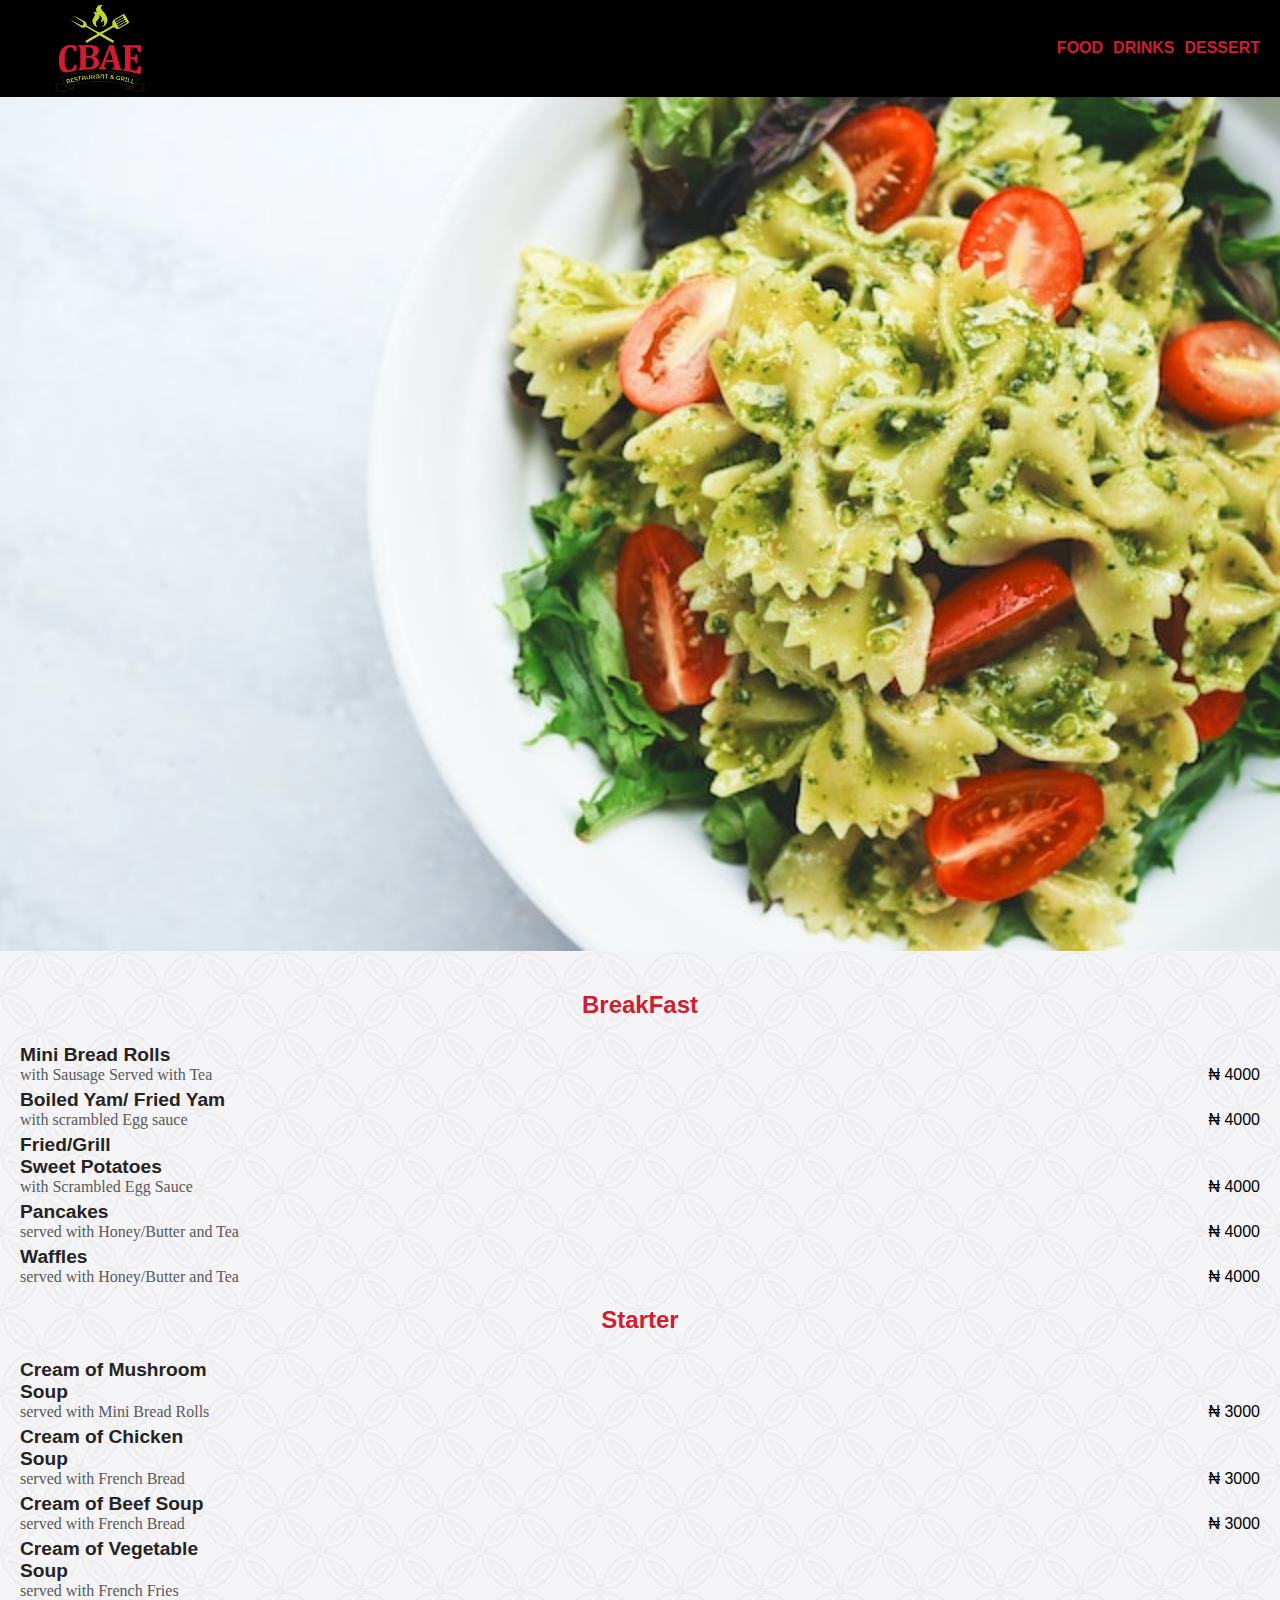
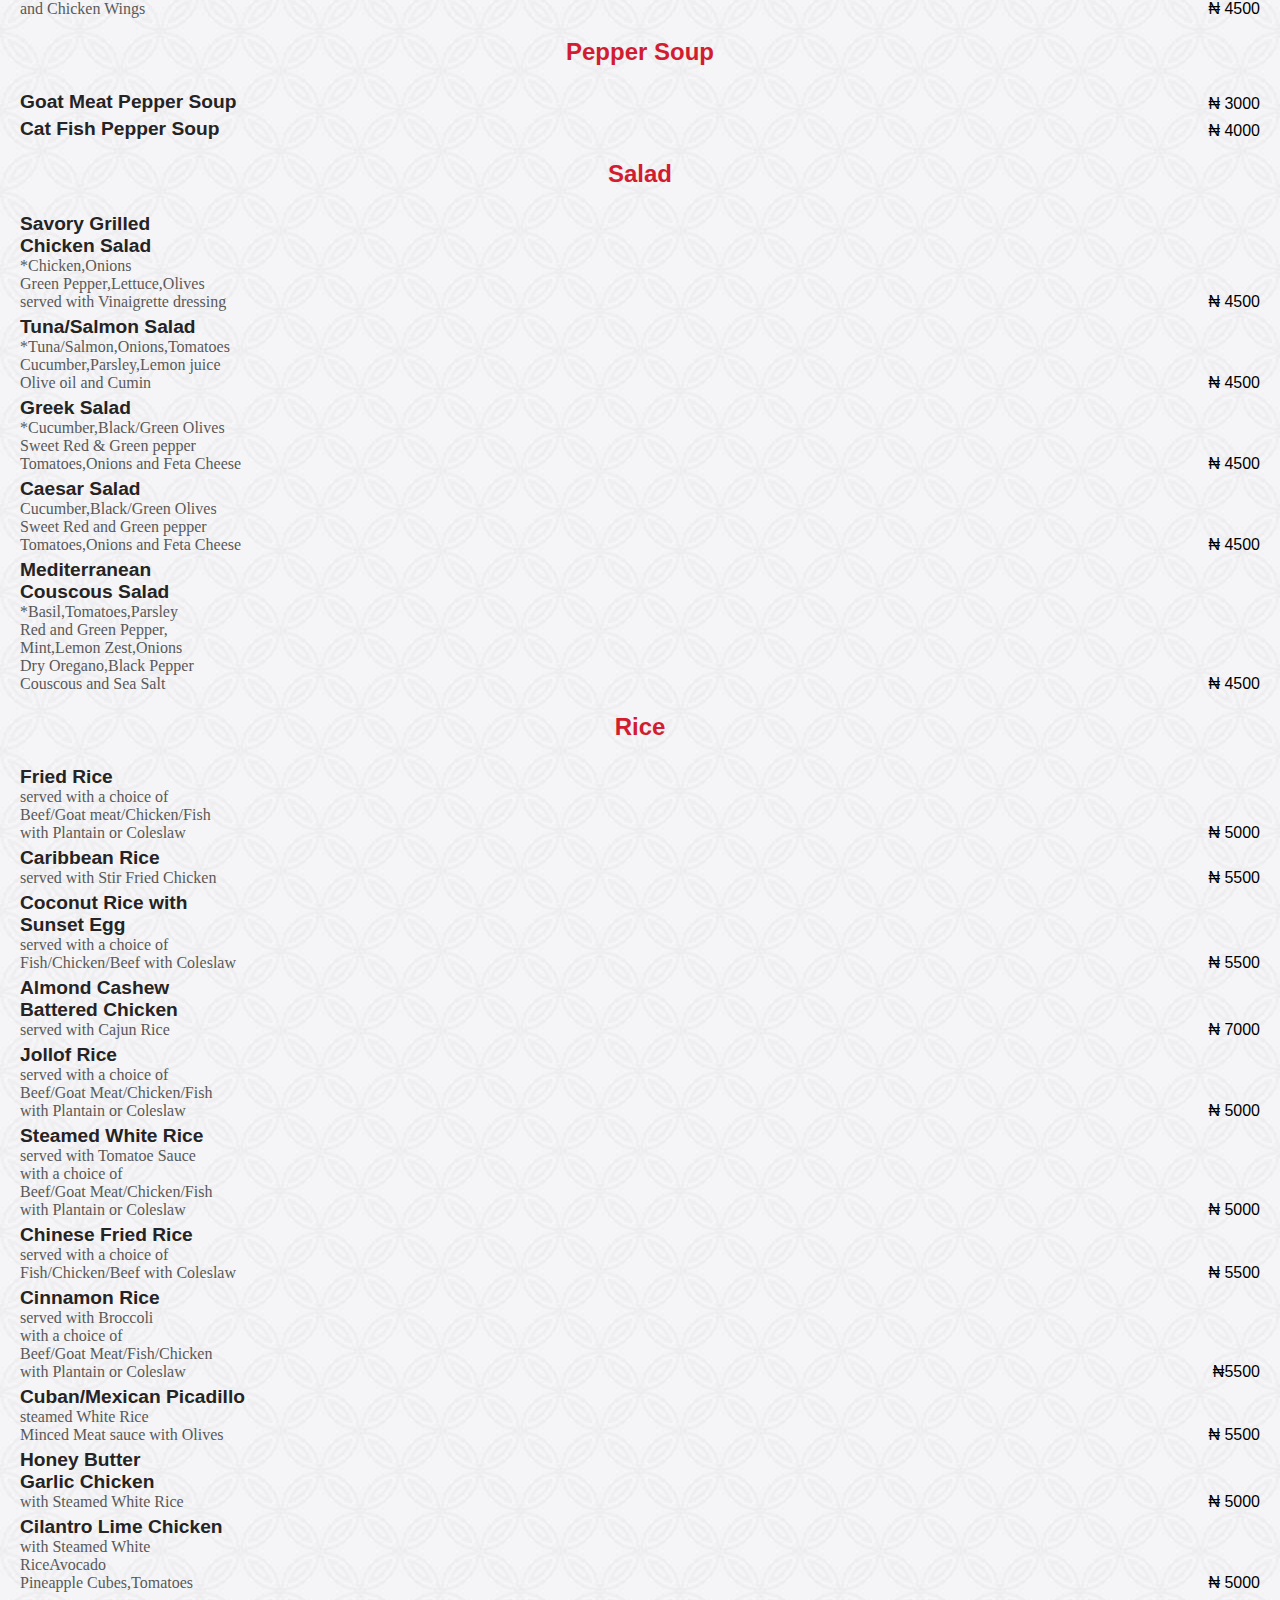
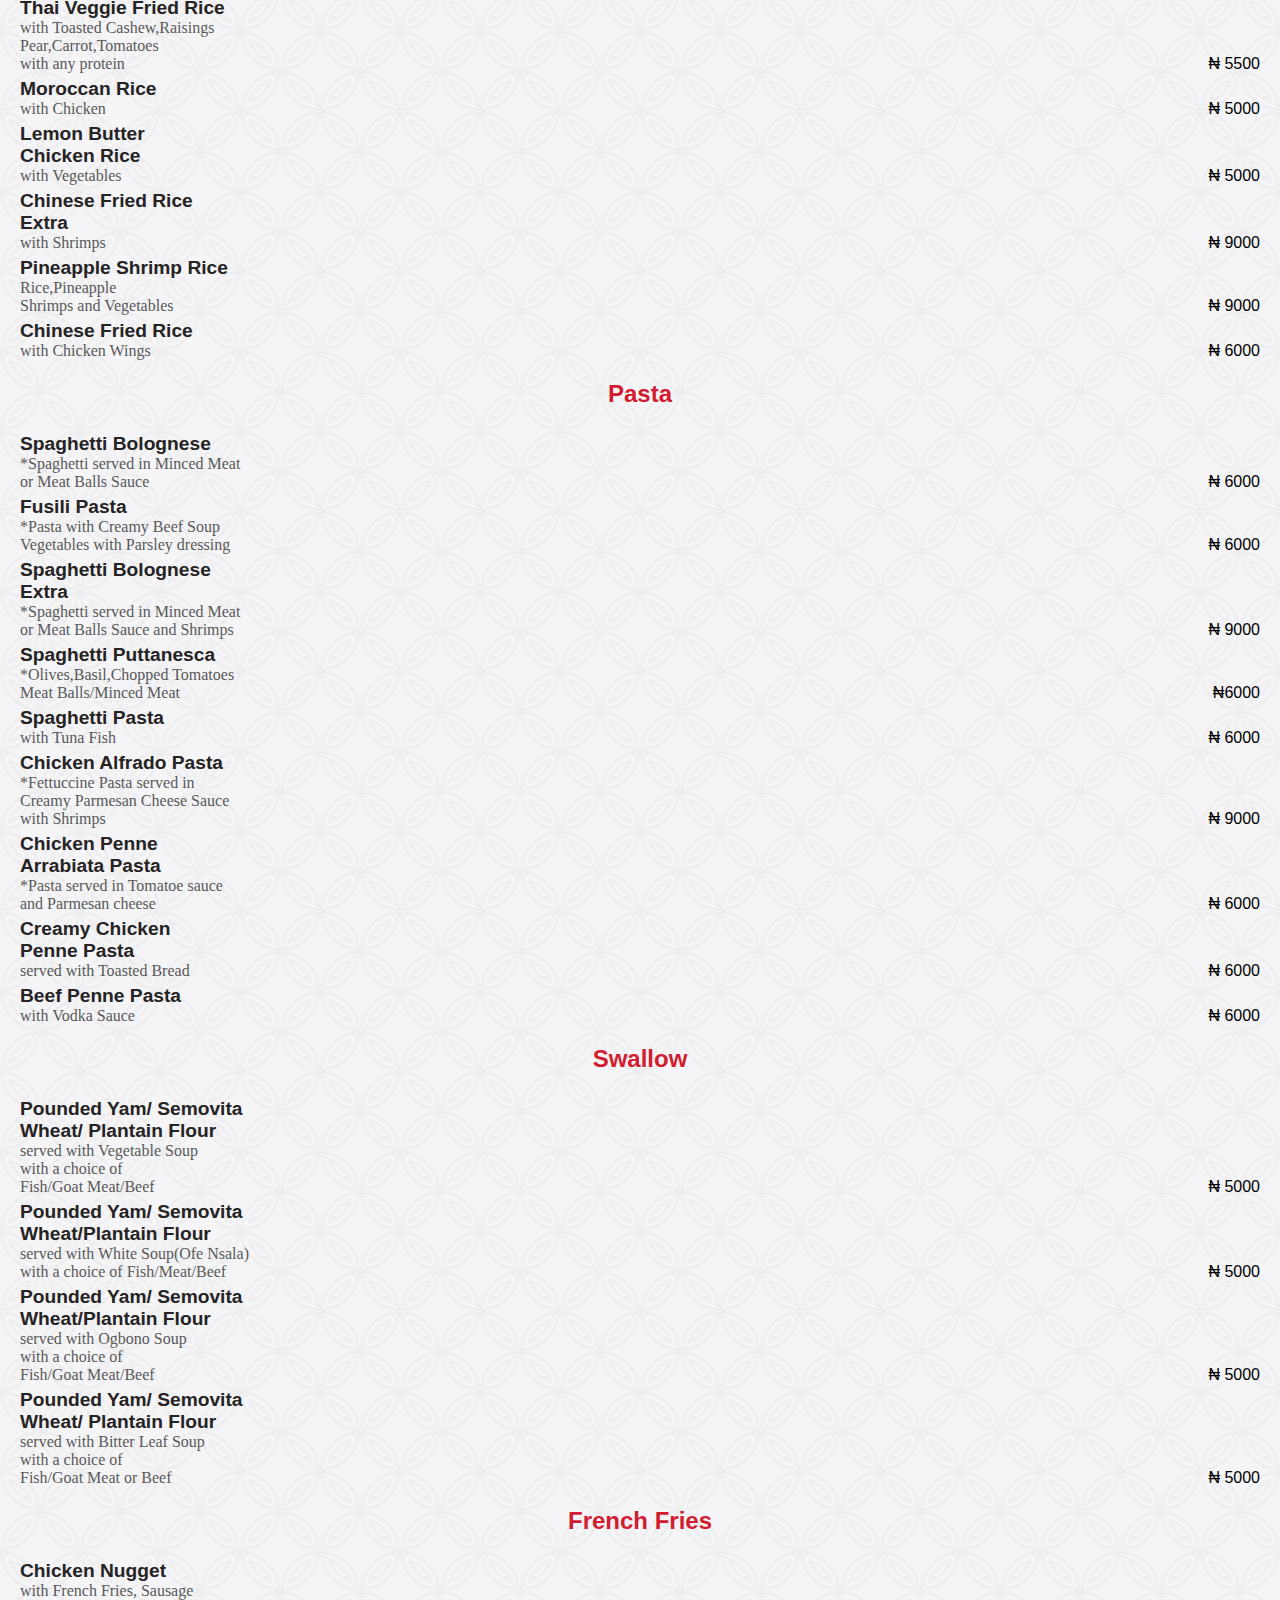
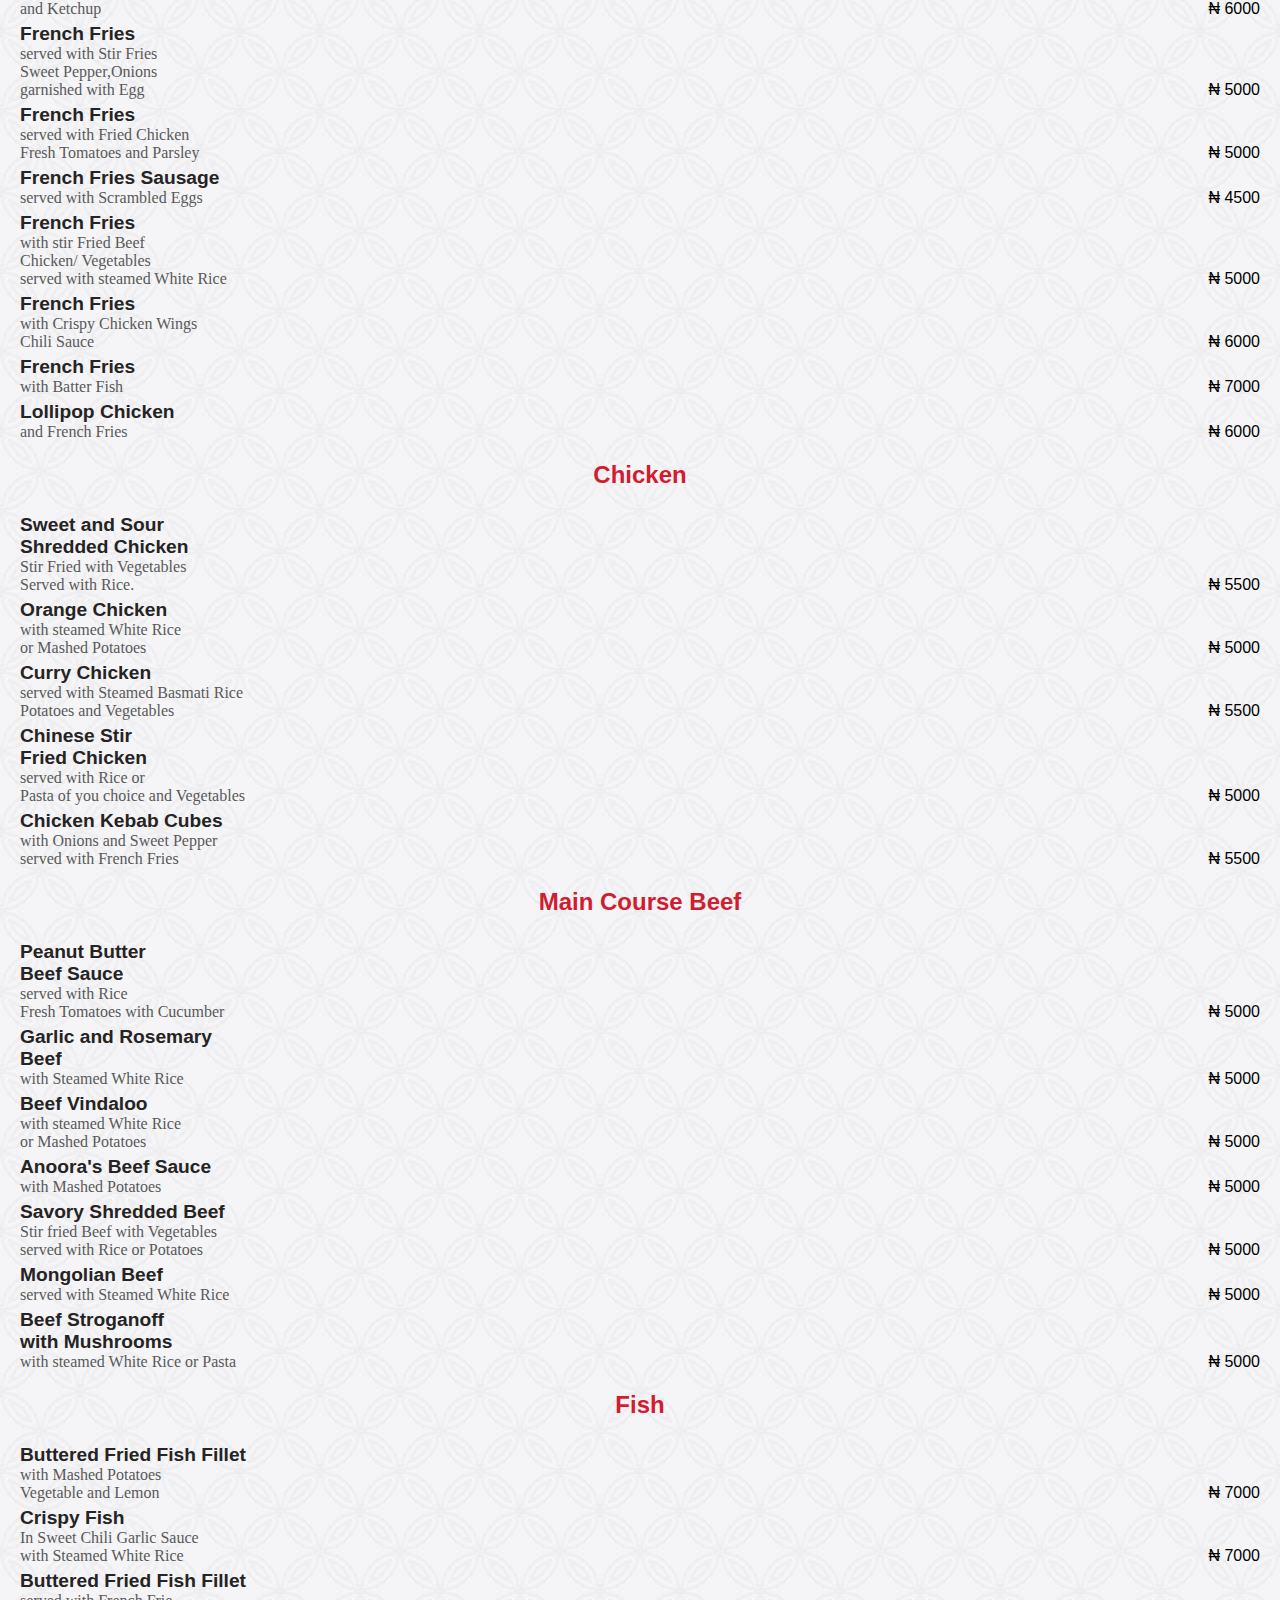
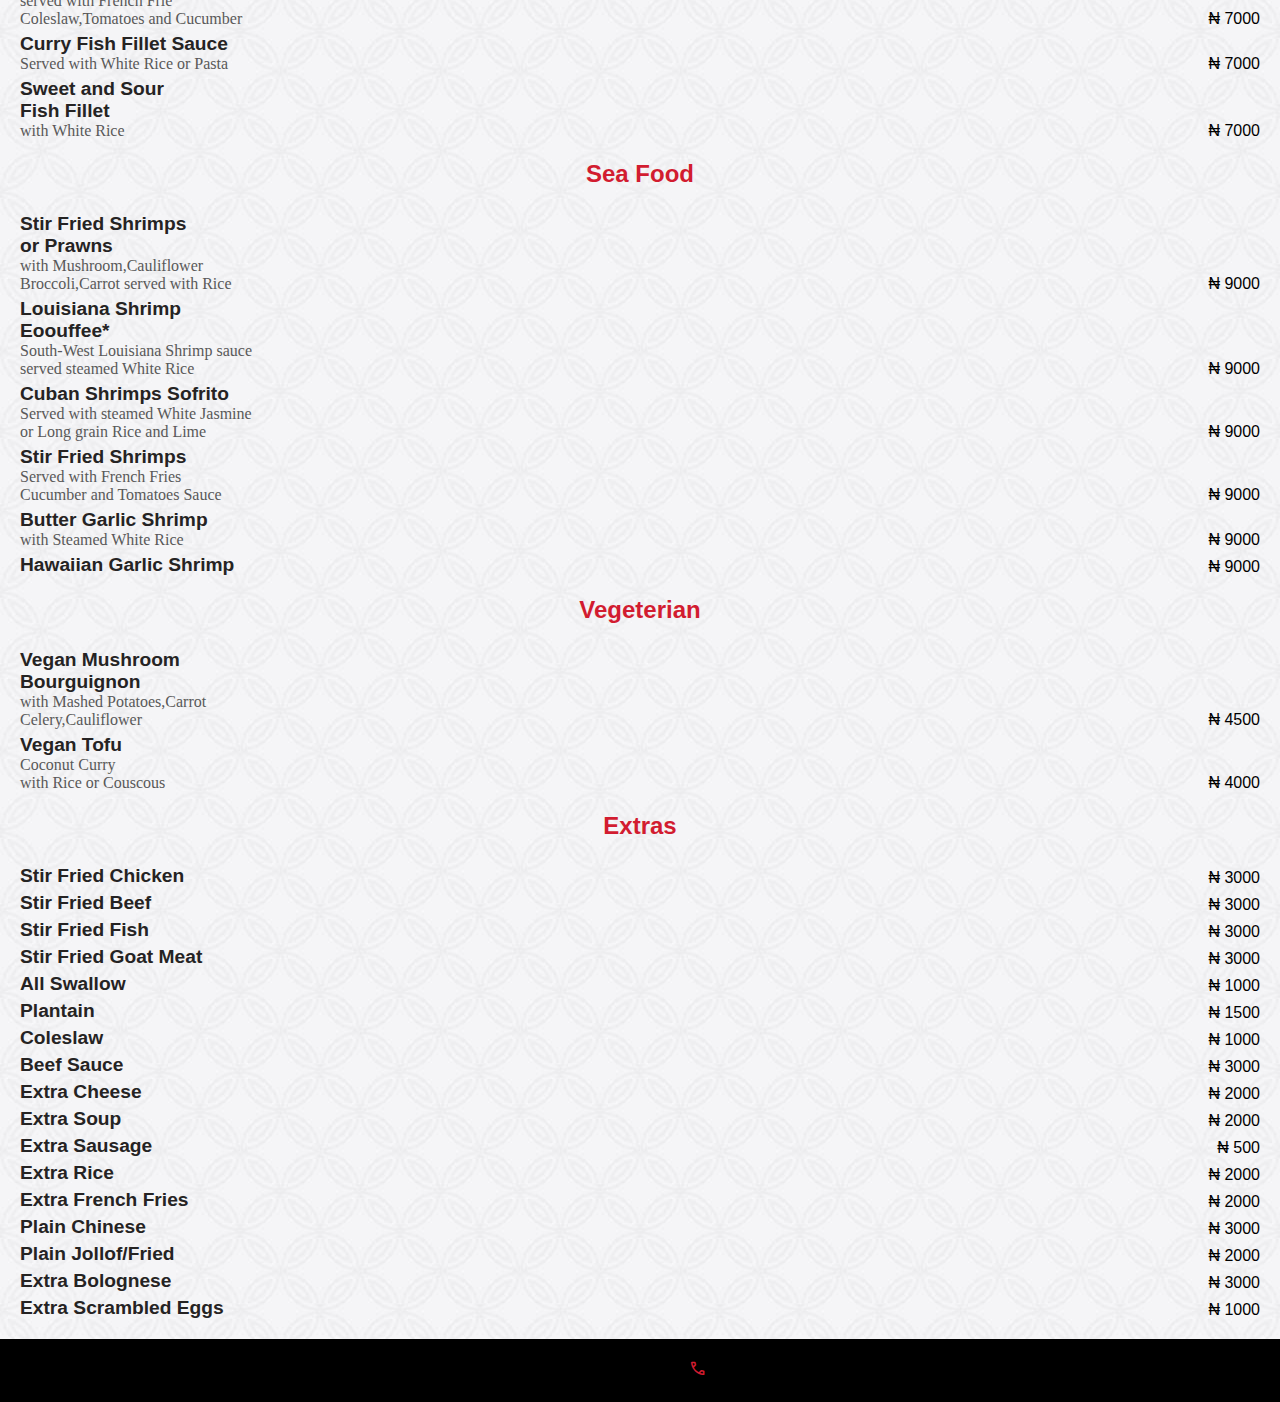
<file: index.html>
<!DOCTYPE html>
<html lang="en">

<head>
  <meta charset="UTF-8">
  <meta http-equiv="X-UA-Compatible" content="IE=edge">
  <meta name="viewport" content="width=device-width, initial-scale=1.0">
  <link rel="stylesheet" href="https://cdnjs.cloudflare.com/ajax/libs/font-awesome/6.4.0/css/all.min.css" integrity="sha512-iecdLmaskl7CVkqkXNQ/ZH/XLlvWZOJyj7Yy7tcenmpD1ypASozpmT/E0iPtmFIB46ZmdtAc9eNBvH0H/ZpiBw==" crossorigin="anonymous" referrerpolicy="no-referrer" />
  <link rel="stylesheet" href="https://fonts.googleapis.com/css2?family=Material+Symbols+Outlined:opsz,wght,FILL,GRAD@20..48,100..700,0..1,-50..200" />
  <link rel="stylesheet" href="style.css">
  <title>CBAE MENU</title>
</head>

<body>
  <!-- Smooth Scroll -->
    <div id="progress">
      <span id="progress-value">&#x1F815;</span>
  </div>
  <!-- NAV -->
    <nav>
      <img class="logo"src="images/CBAE RESTAURANT & GRILL MR JLIKA BOBO 2117.png" alt="logo">
      <div class="container-nav flex-navbar footer-nav">
        <ul class="nav-menu">
          <li class="nav-item"><a class='nav-link' href="index.html">FOOD</a></li>
          <li class="nav-item"><a class='nav-link' href="drinks.html">DRINKS</a></li>
          <li class="nav-item"><a class='nav-link' href="dessert.html">DESSERT</a></li>
        </ul>
        <ul class="menu-icon">
          <li><a href="https://www.instagram.com/cbaerestaurant.grill/"target="_blank"><i class="fa-brands fa-instagram"></i></a></li>
          <li><a href="tel:+23408133336868" target="_blank"><span class="material-symbols-outlined call">
            call</a>
            </span></li>
        </ul>
      </nav>

  <!-- BODY -->
  <div class="image">
    <img class="image-banner"src="images/pasta.jpg" alt="">
  </div>
  <main class="container">
    <!-- BreakFast -->
    <h2 class='head-center'>BreakFast</h2>
    <div class="grid">
      <div class="flex">
        <div>
          <h4>Mini Bread Rolls</h4>
          <p>with Sausage Served with Tea</p>
        </div>
        <span>&#8358; 4000</span>
      </div>
      <div class="flex">
        <div>
          <h4>Boiled Yam/ Fried Yam</h4>
          <p>with scrambled Egg sauce</p>
        </div>
        <span>&#8358; 4000</span>
      </div>
      <div class="flex">
        <div>
          <h4>Fried/Grill<br>Sweet Potatoes</h4>
          <p>with Scrambled Egg Sauce</p>
        </div>
        <span>&#8358; 4000</span>
      </div>
      <div class="flex">
        <div>
          <h4>Pancakes</h4>
          <p>served with Honey/Butter and Tea</p>
        </div>
        <span>&#8358; 4000</span>
      </div>
      <div class="flex">
        <div>
          <h4>Waffles</h4>
          <p>served with Honey/Butter and Tea</p>
        </div>
        <span>&#8358; 4000</span>
      </div>
    </div>

    <!--Starters -->
    <h2 class="head-center">Starter</h2>
    <div class="grid">
      <div class="flex">
        <div>
          <h4>Cream of Mushroom<br>Soup </h4>
          <p>served with Mini Bread Rolls</p>
        </div>
        <span>&#8358; 3000</span>
      </div>
      <div class="flex">
        <div>
          <h4>Cream of Chicken<br>Soup</h4>
          <p>served with French Bread</p>
        </div>
        <span>&#8358; 3000</span>
      </div>
      <div class="flex">
        <div>
          <h4>Cream of Beef Soup </h4>
          <p>served with French Bread</p>
        </div>
        <span>&#8358; 3000</span>
      </div>
      <div class="flex">
        <div>
          <h4>Cream of Vegetable<br>Soup </h4>
          <p>served with French Fries<br> and Chicken Wings</p>
        </div>
        <span>&#8358; 4500</span>
      </div>
    </div>

    <!-- Pepper Soup -->
    <h2 class="head-center">Pepper Soup</h2>
    <div class='grid'>
      <div class="flex">
        <h4>Goat Meat Pepper Soup</h4>
        <span>&#8358; 3000</span>
      </div>
      <div class="flex">
        <h4>Cat Fish Pepper Soup</h4>
        <span>&#8358; 4000</span>
      </div>
    </div>


    <!-- Salad -->
    <h2 class="head-center">Salad</h2>
    <div class='grid'>
      <div class="flex">
        <div>
          <h4>Savory Grilled<br>Chicken Salad</h4>
          <p>*Chicken,Onions<br>Green Pepper,Lettuce,Olives<br>served with Vinaigrette dressing</p>
        </div>
        <span>&#8358; 4500</span>
      </div>
      <div class="flex">
        <div>
          <h4>Tuna/Salmon Salad</h4>
          <p>*Tuna/Salmon,Onions,Tomatoes<br>Cucumber,Parsley,Lemon juice<br>Olive oil and Cumin</p>
        </div>
        <span>&#8358; 4500</span>
      </div>
      <div class="flex">
        <div>
          <h4>Greek Salad</h4>
          <p>*Cucumber,Black/Green Olives<br>Sweet Red & Green pepper<br>Tomatoes,Onions and Feta Cheese</p>
        </div>
        <span>&#8358; 4500</span>
      </div>
      <div class="flex">
        <div>
          <h4>Caesar Salad</h4>
          <p>Cucumber,Black/Green Olives<br>Sweet Red and Green pepper<br>
            Tomatoes,Onions and Feta Cheese</p>
        </div>
        <span>&#8358; 4500</span>
      </div>
      <div class="flex">
        <div>
          <h4>Mediterranean<br>Couscous Salad</h4>
          <p>*Basil,Tomatoes,Parsley<br>Red and Green Pepper,<br>Mint,Lemon Zest,Onions<br>Dry Oregano,Black
            Pepper<br>Couscous
            and Sea Salt</p>
        </div>
        <span>&#8358; 4500</span>
      </div>
    </div>
    <!-- Main Rice -->
    <h2 class="head-center">Rice</h2>
    <div class="grid">
      <div class="flex">
        <div>
          <h4>Fried Rice</h4>
          <p>served with a choice of<br> Beef/Goat meat/Chicken/Fish<br>with Plantain or Coleslaw</p>
        </div>
        <span>&#8358; 5000</span>
      </div>
      <div class="flex">
        <div>
          <h4>Caribbean Rice</h4>
          <p>served with Stir Fried Chicken</p>
        </div>
        <span>&#8358; 5500</span>
      </div>
      <div class="flex">
        <div>
          <h4>Coconut Rice with<br>Sunset Egg</h4>
          <p>served with a choice of<br> Fish/Chicken/Beef with Coleslaw</p>
        </div>
        <span>&#8358; 5500</span>
      </div>
      <div class="flex">
        <div>
          <h4>Almond Cashew<br>Battered Chicken</h4>
          <p>served with Cajun Rice</p>
        </div>
        <span>&#8358; 7000</span>
      </div>
      <div class="flex">
        <div>
          <h4>Jollof Rice</h4>
          <p>served with a choice of<br>Beef/Goat Meat/Chicken/Fish<br>with Plantain or Coleslaw</p>
        </div>
        <span>&#8358; 5000</span>
      </div>
      <div class="flex">
        <div>
          <h4>Steamed White Rice</h4>
          <p>
            served with Tomatoe Sauce<br>with a choice of<br>
            Beef/Goat Meat/Chicken/Fish<br>with Plantain or Coleslaw</p>
        </div>
        <span>&#8358; 5000</span>
      </div>
      <div class="flex">
        <div>
          <h4>Chinese Fried Rice</h4>
          <p>served with a choice of<br> Fish/Chicken/Beef with Coleslaw</p>
        </div>
        <span>&#8358; 5500</span>
      </div>
      <div class="flex">
        <div>
          <h4>Cinnamon Rice</h4>
          <p>served with Broccoli<br>with a choice of <br>Beef/Goat Meat/Fish/Chicken<br>
            with Plantain or Coleslaw</p>
        </div>
        <span>&#8358;5500</span>
      </div>
      <div class="flex">
        <div>
          <h4>Cuban/Mexican Picadillo</h4>
          <p>steamed White Rice<br>Minced Meat sauce with Olives</p>
        </div>
        <span>&#8358; 5500</span>
      </div>
      <div class="flex">
        <div>
          <h4>Honey Butter<br>Garlic Chicken</h4>
          <p>with Steamed White Rice</p>
        </div>
        <span>&#8358; 5000</span>
      </div>
      <div class="flex">
        <div>
          <h4>Cilantro Lime Chicken</h4>
          <p>with Steamed White <br>RiceAvocado<br>Pineapple Cubes,Tomatoes</p>
        </div>
        <span>&#8358; 5000</span>
      </div>
      <div class="flex">
        <div>
          <h4>Thai Veggie Fried Rice</h4>
          <p>with Toasted Cashew,Raisings<br>Pear,Carrot,Tomatoes<br>with any protein</p>
        </div>
        <span>&#8358; 5500</span>
      </div>
      <div class="flex">
        <div>
          <h4>Moroccan Rice</h4>
          <p>with Chicken</p>
        </div>
        <span>&#8358; 5000</span>
      </div>
      <div class="flex">
        <div>
          <h4>Lemon Butter<br>Chicken Rice</h4>
          <p>with Vegetables</p>
        </div>
        <span>&#8358; 5000</span>
      </div>
      <div class="flex">
        <div>
          <h4>Chinese Fried Rice<br>Extra </h4>
          <p>with Shrimps</p>
        </div>
        <span>&#8358; 9000</span>
      </div>
      <div class="flex">
        <div>
          <h4>Pineapple Shrimp Rice</h4>
          <p>Rice,Pineapple<br>Shrimps and Vegetables</p>
        </div>
        <span>&#8358; 9000</span>
      </div>
      <div class="flex">
        <div>
          <h4>Chinese Fried Rice</h4>
          <p>with Chicken Wings</p>
        </div>
        <span>&#8358; 6000</span>
      </div>
    </div>

    <!-- Pasta -->

    <h2 class="head-center">Pasta</h2>
    <div class="grid">
      <div class="flex">
        <div>
          <h4>Spaghetti Bolognese</h4>
          <p>*Spaghetti served in Minced Meat<br> or Meat Balls Sauce</p>
        </div>
        <span>&#8358; 6000</span>
      </div>
      <div class="flex">
        <div>
          <h4>Fusili Pasta</h4>
          <p>*Pasta with Creamy Beef Soup<br>Vegetables with Parsley dressing</p>
        </div>
        <span>&#8358; 6000</span>
      </div>
      <div class="flex">
        <div>
          <h4>Spaghetti Bolognese<br>Extra</h4>
          <p>*Spaghetti served in Minced Meat <br>or Meat Balls Sauce and Shrimps</p>
        </div>
        <span>&#8358; 9000</span>
      </div>
      <div class="flex">
        <div>
          <h4>Spaghetti Puttanesca</h4>
          <p>*Olives,Basil,Chopped Tomatoes<br>Meat Balls/Minced Meat</p>
        </div>
        <span>&#8358;6000</span>
      </div>
      <div class="flex">
        <div>
          <h4>Spaghetti Pasta</h4>
          <p>with Tuna Fish</p>
        </div>
        <span>&#8358; 6000</span>
      </div>
      <div class="flex">
        <div>
          <h4>Chicken Alfrado Pasta</h4>
          <p>*Fettuccine Pasta served in <br>Creamy Parmesan Cheese Sauce<br>with Shrimps</p>
        </div>
        <span>&#8358; 9000</span>
      </div>
      <div class="flex">
        <div>
          <h4>Chicken Penne<br>Arrabiata Pasta</h4>
          <p>*Pasta served in Tomatoe sauce <br>and Parmesan cheese</p>
        </div>
        <span>&#8358; 6000</span>
      </div>
      <div class="flex">
        <div>
          <h4>Creamy Chicken<br>Penne Pasta</h4>
          <p>served with Toasted Bread</p>
        </div>
        <span>&#8358; 6000</span>
      </div>
      <div class="flex">
        <div>
          <h4>Beef Penne Pasta</h4>
          <p>with Vodka Sauce</p>
        </div>
        <span>&#8358; 6000</span>
      </div>
    </div>


    <!-- Nigerian Swallow -->
    <h2 class="head-center">Swallow</h2>
    <div class="grid">
      <div class='flex'>
        <div>
          <h4>Pounded Yam/ Semovita<br> Wheat/ Plantain Flour</h4>
          <p>served with Vegetable Soup<br> with a choice of<br>Fish/Goat Meat/Beef</p>
        </div>
        <span>&#8358; 5000</span>
      </div>
      <div class="flex">
        <div>
          <h4>Pounded Yam/ Semovita<br>Wheat/Plantain Flour</h4>
          <p>served with White Soup(Ofe Nsala)<br> with a choice of Fish/Meat/Beef</p>
        </div>
        <span>&#8358; 5000</span>
      </div>
      <div class="flex">
        <div>
          <h4>Pounded Yam/ Semovita<br>Wheat/Plantain Flour</h4>
          <p>served with Ogbono Soup <br> with a choice of<br>Fish/Goat Meat/Beef</p>
        </div>
        <span>&#8358; 5000</span>
      </div>
      <div class="flex">
        <div>
          <h4>Pounded Yam/ Semovita<br> Wheat/ Plantain Flour</h4>
          <p>served with Bitter Leaf Soup <br>with a choice of<br>Fish/Goat Meat or Beef</p>
        </div>
        <span>&#8358; 5000</span>
      </div>
    </div>

    <!-- Fries -->
    <h2 class="head-center">French Fries</h2>
    <div class='grid'>
      <div class='flex'>
        <div>
          <h4>Chicken Nugget</h4>
          <p>with French Fries, Sausage<br>and Ketchup</p>
        </div>
        <span>&#8358; 6000</span>
      </div>
      <div class='flex'>
        <div>
          <h4>French Fries</h4>
          <p>served with Stir Fries<br>Sweet Pepper,Onions<br>garnished with Egg</p>
        </div>
        <span>&#8358; 5000</span>
      </div>
      <div class="flex">
        <div>
          <h4>French Fries</h4>
          <p>served with Fried Chicken<br>Fresh Tomatoes and Parsley</p>
        </div>
        <span>&#8358; 5000</span>
      </div>
      <div class="flex">
        <div>
          <h4>French Fries Sausage</h4>
          <p>served with Scrambled Eggs</p>
        </div>
        <span>&#8358; 4500</span>
      </div>
      <div class="flex">
        <div>
          <h4>French Fries</h4>
          <p>with stir Fried Beef<br>Chicken/ Vegetables<br>
            served with steamed White Rice</p>
        </div>
        <span>&#8358; 5000</span>
      </div>
      <div class="flex">
        <div>
          <h4>French Fries</h4>
          <p>with Crispy Chicken Wings<br>Chili Sauce</p>
        </div>
        <span>&#8358; 6000</span>
      </div>
      <div class="flex">
        <div>
          <h4>French Fries </h4>
          <p>with Batter Fish</p>
        </div>
        <span>&#8358; 7000</span>
      </div>
      <div class="flex">
        <div>
          <h4>Lollipop Chicken</h4>
          <p> and French Fries</p>
        </div>
        <span>&#8358; 6000</span>
      </div>
    </div>

    <!-- Chicken -->
    <h2 class="head-center">Chicken</h2>
    <div class="grid">
      <div class="flex">
        <div>
          <h4>Sweet and Sour<br>Shredded Chicken</h4>
          <p>Stir Fried with Vegetables<br>Served with Rice.</p>
        </div>
        <span>&#8358; 5500</span>
      </div>
      <div class="flex">
        <div>
          <h4>Orange Chicken</h4>
          <p>with steamed White Rice<br>or Mashed Potatoes</p>
        </div>
        <span>&#8358; 5000</span>
      </div>
      <div class="flex">
        <div>
          <h4>Curry Chicken</h4>
          <p>served with Steamed Basmati Rice<br>Potatoes and Vegetables</p>
        </div>
        <span>&#8358; 5500</span>
      </div>
      <div class="flex">
        <div>
          <h4>Chinese Stir<br>Fried Chicken</h4>
          <p>served with Rice or<br>Pasta of you choice and Vegetables</p>
        </div>
        <span>&#8358; 5000</span>
      </div>
      <div class="flex">
        <div>
          <h4>Chicken Kebab Cubes</h4>
          <p>with Onions and Sweet Pepper<br>served with French Fries</p>
        </div>
        <span>&#8358; 5500</span>
      </div>
    </div>

    <!-- Main Course Beef -->
    <h2 class="head-center">Main Course Beef</h2>
    <div class="grid">
      <div class='flex'>
        <div>
          <h4>Peanut Butter<br>Beef Sauce</h4>
          <p>served with Rice <br>Fresh Tomatoes with Cucumber</p>
        </div>
        <span>&#8358; 5000</span>
      </div>
      <div class="flex">
        <div>
          <h4>Garlic and Rosemary<br>Beef </h4>
          <p>with Steamed White Rice</p>
        </div>
        <span>&#8358; 5000</span>
      </div>
      <div class="flex">
        <div>
          <h4>Beef Vindaloo</h4>
          <p>with steamed White Rice <br>or Mashed Potatoes</p>
        </div>
        <span>&#8358; 5000</span>
      </div>
      <div class="flex">
        <div>
          <h4>Anoora's Beef Sauce</h4>
          <p>with Mashed Potatoes</p>
        </div>
        <span>&#8358; 5000</span>
      </div>
      <div class="flex">
        <div>
          <h4>Savory Shredded Beef</h4>
          <p>Stir fried Beef with Vegetables<br>served with Rice or Potatoes</p>
        </div>
        <span>&#8358; 5000</span>
      </div>
      <div class="flex">
        <div>
          <h4>Mongolian Beef</h4>
          <p>served with Steamed White Rice</p>
        </div>
        <span>&#8358; 5000</span>
      </div>
      <div class="flex">
        <div>
          <h4>Beef Stroganoff<br>with Mushrooms</h4>
          <p>with steamed White Rice or Pasta</p>
        </div>
        <span>&#8358; 5000</span>
      </div>
    </div>


    <!-- Main Course Fish -->
    <h2 class="head-center">Fish</h2>
    <div class="grid">
      <div class='flex'>
        <div>
          <h4>Buttered Fried Fish Fillet</h4>
          <p>with Mashed Potatoes<br>Vegetable and Lemon</p>
        </div>
        <span>&#8358; 7000 </span>
      </div>
      <div class="flex">
        <div>
          <h4>Crispy Fish </h4>
          <p>In Sweet Chili Garlic Sauce<br> with Steamed White Rice</p>
        </div>
        <span>&#8358; 7000</span>
      </div>
      <div class='flex'>
        <div>
          <h4>Buttered Fried Fish Fillet</h4>
          <p>served with French Frie<br>Coleslaw,Tomatoes and Cucumber</p>
        </div>
        <span>&#8358; 7000 </span>
      </div>
      <div class="flex">
        <div>
          <h4>Curry Fish Fillet Sauce</h4>
          <p>Served with White Rice or Pasta</p>
        </div>
        <span>&#8358; 7000</span>
      </div>
      <div class="flex">
        <div>
          <h4>Sweet and Sour<br>Fish Fillet </h4>
          <p>with White Rice</p>
        </div>
        <span>&#8358; 7000</span>
      </div>
    </div>

    <!-- Sea Food -->
    <h2 class="head-center">Sea Food</h2>
    <div class="grid">
      <div class='flex'>
        <div>
          <h4>Stir Fried Shrimps<br> or Prawns</h4>
          <p>with Mushroom,Cauliflower<br>Broccoli,Carrot served with Rice</p>
        </div>
        <span>&#8358; 9000</span>
      </div>
      <div class="flex">
        <div>
          <h4>Louisiana Shrimp<br>Eoouffee*</h4>
          <p>South-West Louisiana Shrimp sauce <br>served steamed White Rice</p>
        </div>
        <span>&#8358; 9000</span>
      </div>
      <div class="flex">
        <div>
          <h4>Cuban Shrimps Sofrito</h4>
          <p>Served with steamed White Jasmine <br>or Long grain Rice and Lime</p>
        </div>
        <span>&#8358; 9000</span>
      </div>
      <div class="flex">
        <div>
          <h4>Stir Fried Shrimps</h4>
          <p>Served with French Fries<br> Cucumber and Tomatoes Sauce
          </p>
        </div>
        <span>&#8358; 9000</span>
      </div>
      <div class="flex">
        <div>
          <h4>Butter Garlic Shrimp</h4>
          <p>with Steamed White Rice</p>
        </div>
        <span>&#8358; 9000</span>
      </div>
      <div class="flex">
        <h4>Hawaiian Garlic Shrimp</h4>
        <span>&#8358; 9000</span>
      </div>
    </div>

    <!-- Vegeterian -->
    <h2 class="head-center">Vegeterian</h2>
    <div class='grid'>
      <div class="flex">
        <div>
          <h4>Vegan Mushroom<br>Bourguignon</h4>
          <p>with Mashed Potatoes,Carrot<br>Celery,Cauliflower</p>
        </div>
        <span>&#8358; 4500</span>
      </div>
      <div class="flex">
        <div>
          <h4>Vegan Tofu</h4>
          <p>Coconut Curry<br>with Rice or Couscous</p>
        </div>
        <span>&#8358; 4000</span>
      </div>
    </div>


    <!-- Extras -->
    <h2 class="head-center">Extras</h2>
    <div class='grid'>
      <div class="flex">
        <h4>Stir Fried Chicken</h4>
        <span>&#8358; 3000</span>
      </div>
      <div class="flex">
        <h4>Stir Fried Beef</h4>
        <span>&#8358; 3000</span>
      </div>
      <div class="flex">
        <h4>Stir Fried Fish</h4>
        <span>&#8358; 3000</span>
      </div>
      <div class="flex">
        <h4>Stir Fried Goat Meat</h4>
        <span>&#8358; 3000</span>
      </div>
      <div class="flex">
        <h4>All Swallow</h4>
        <span>&#8358; 1000</span>
      </div>
      <div class="flex">
        <h4>Plantain</h4>
        <span>&#8358; 1500</span>
      </div>
      <div class="flex">
        <h4>Coleslaw</h4>
        <span>&#8358; 1000</span>
      </div>
      <div class="flex">
        <h4>Beef Sauce</h4>
        <span>&#8358; 3000</span>
      </div>
      <div class="flex">
        <h4>Extra Cheese</h4>
        <span>&#8358; 2000</span>
      </div>
      <div class="flex">
        <h4>Extra Soup</h4>
        <span>&#8358; 2000</span>
      </div>
      <div class="flex">
        <h4>Extra Sausage</h4>
        <span>&#8358; 500</span>
      </div>
      <div class="flex">
        <h4>Extra Rice</h4>
        <span>&#8358; 2000</span>
      </div>
      <div class="flex">
        <h4>Extra French Fries</h4>
        <span>&#8358; 2000</span>
      </div>
      <div class="flex">
        <h4>Plain Chinese</h4>
        <span>&#8358; 3000</span>
      </div>
      <div class="flex">
        <h4>Plain Jollof/Fried</h4>
        <span>&#8358; 2000</span>
      </div>
      <div class="flex">
        <h4>Extra Bolognese</h4>
        <span>&#8358; 3000</span>
      </div>
      <div class="flex">
        <h4>Extra Scrambled Eggs</h4>
        <span>&#8358; 1000</span>
      </div>
    </div>
  </main>

  <footer class="container">
    <ul>
      <li><a href="https://www.instagram.com/cbaerestaurant.grill/"target="_blank"><i class="fa-brands fa-instagram"></i></a></li>
      <li><a href="tel:+23408133336868" target="_blank"><span class="material-symbols-outlined call">
        call</a>
        </span></li>
    </ul>
    
  </footer>

  <script src="index.js"></script>
</body>

</html>
</file>
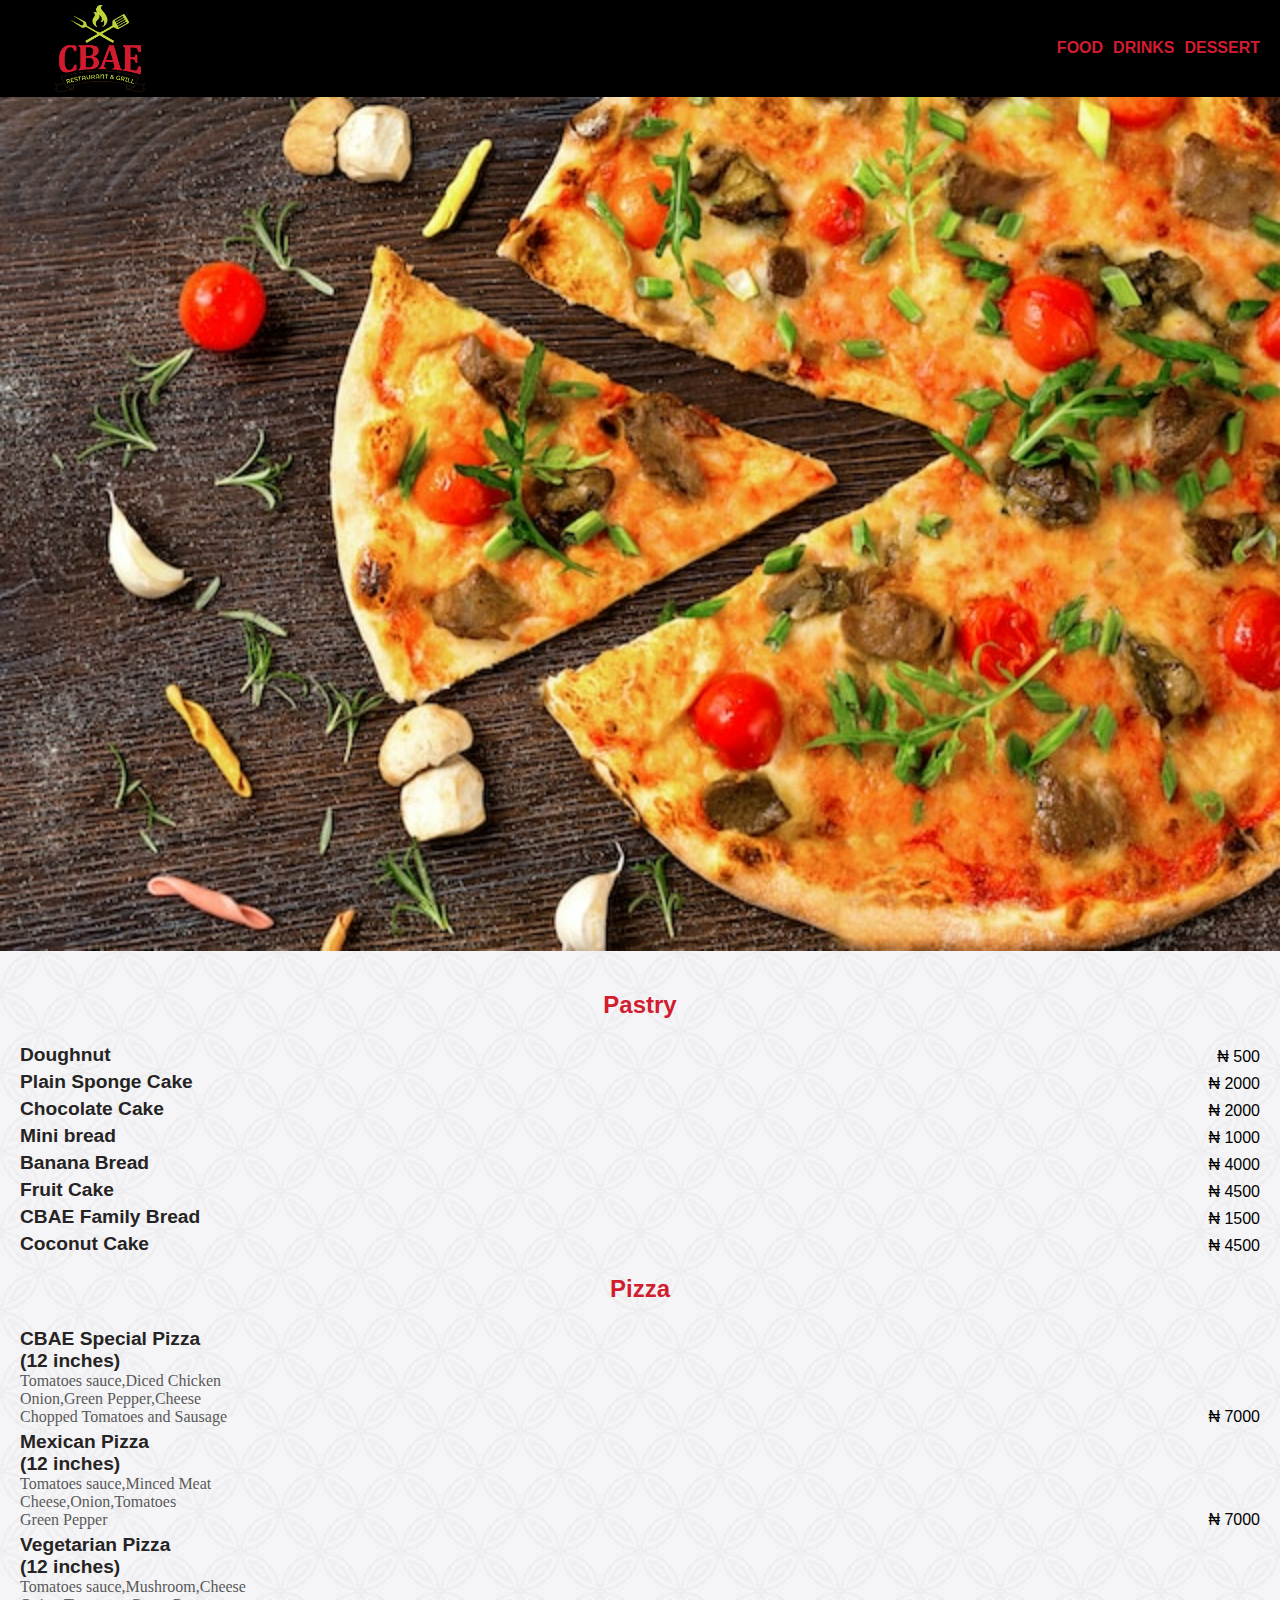
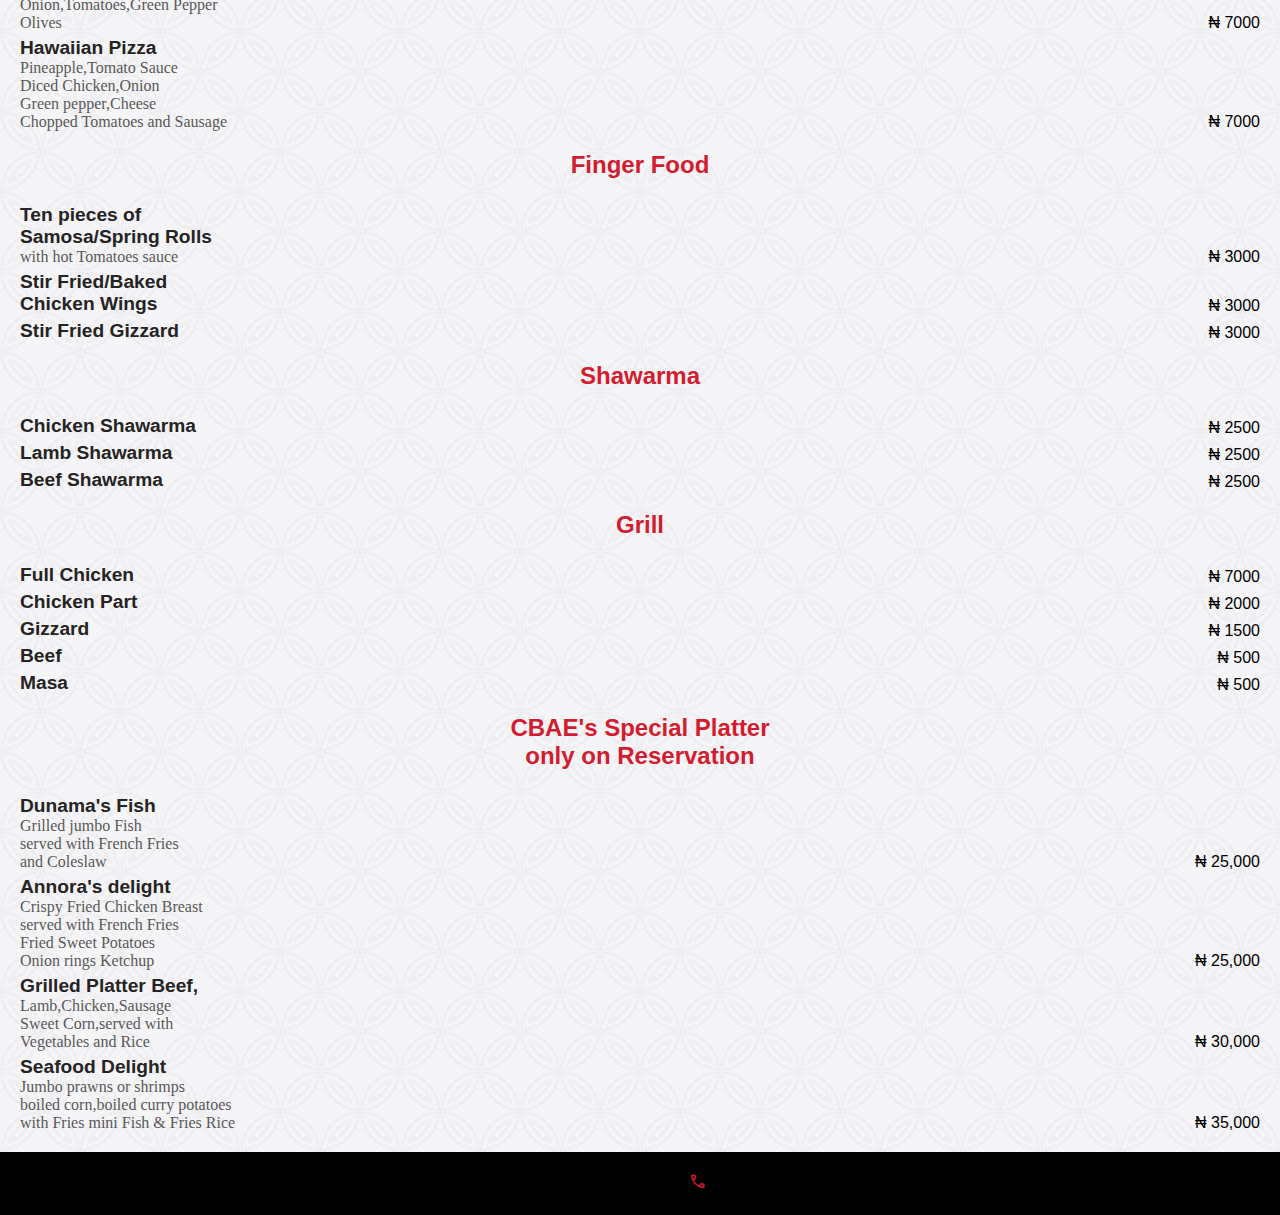
<file: dessert.html>
<!DOCTYPE html>
<html lang="en">
  <head>
    <meta charset="UTF-8">
    <meta http-equiv="X-UA-Compatible" content="IE=edge">
    <meta name="viewport" content="width=device-width, initial-scale=1.0">
    <link rel="stylesheet" href="https://cdnjs.cloudflare.com/ajax/libs/font-awesome/6.4.0/css/all.min.css" integrity="sha512-iecdLmaskl7CVkqkXNQ/ZH/XLlvWZOJyj7Yy7tcenmpD1ypASozpmT/E0iPtmFIB46ZmdtAc9eNBvH0H/ZpiBw==" crossorigin="anonymous" referrerpolicy="no-referrer" />
    <link rel="stylesheet" href="https://fonts.googleapis.com/css2?family=Material+Symbols+Outlined:opsz,wght,FILL,GRAD@20..48,100..700,0..1,-50..200" />
    <link rel="stylesheet" href="style.css">
    <title>CBAE MENU</title>
  </head>
  <body>
    <!-- Smooth Scroll -->
    <div id="progress">
      <span id="progress-value">&#x1F815;</span>
    </div>

    <!-- NavBar -->
    <nav>
      <img class="logo"src="images/CBAE RESTAURANT & GRILL MR JLIKA BOBO 2117.png" alt="logo">
      <div class="container-nav flex-navbar footer-nav">
        <ul class="nav-menu">
          <li class="nav-item"><a class='nav-link' href="index.html">FOOD</a></li>
          <li class="nav-item"><a class='nav-link' href="drinks.html">DRINKS</a></li>
          <li class="nav-item"><a class='nav-link' href="dessert.html">DESSERT</a></li>
        </ul>
        <ul class="menu-icon">
          <li><a href="https://www.instagram.com/cbaerestaurant.grill/"target="_blank"><i class="fa-brands fa-instagram"></i></a></li>
          <li><a href="tel:+23408133336868" target="_blank"><span class="material-symbols-outlined call">
            call</a>
            </span></li>
        </ul>
        
      </div>
    </nav>
  
  <div class="image">
    <img class="image-banner"src="images/pizza.jpg" alt="">
  </div>
  <main class="container">
    <!-- Desserts -->
    <h2 class="head-center">Pastry</h2>
    <div class="grid">
      <div class="flex">
        <h4>Doughnut</h4>
        <span>&#8358; 500</span>
      </div>
      <div class="flex">
        <h4>Plain Sponge Cake</h4>
        <span>&#8358; 2000</span>
      </div>
      <div class="flex">
        <h4>Chocolate Cake</h4>
        <span>&#8358; 2000</span>
      </div>
      <div class="flex">
        <h4>Mini bread</h4>
        <span>&#8358; 1000</span>
      </div>
      <div class="flex">
        <h4>Banana Bread</h4>
        <span>&#8358; 4000</span>
      </div>
      <div class="flex">
        <h4>Fruit Cake</h4>
        <span>&#8358; 4500</span>
      </div>
      <div class="flex">
        <h4>CBAE Family Bread</h4>
        <span>&#8358; 1500</span>
      </div>
      <div class="flex">
        <h4>Coconut Cake</h4>
        <span>&#8358; 4500</span>
      </div>
    </div>
  

    <!-- Pizza -->
    <h2 class="head-center">Pizza</h2>
    <div class="grid">
      <div class="flex">
          <div>
            <h4>CBAE Special Pizza<br>(12 inches)</h4>
            <p>Tomatoes sauce,Diced Chicken<br>Onion,Green Pepper,Cheese<br>Chopped Tomatoes and Sausage</p>
          </div>
          <span>&#8358; 7000</span>
      </div>
      <div class="flex">
        <div>
          <h4>Mexican Pizza<br>(12 inches)</h4>
          <p>Tomatoes sauce,Minced Meat<br>Cheese,Onion,Tomatoes<br>Green Pepper</p>  
        </div>
        <span>&#8358; 7000</span>
      </div>
      <div class="flex">
        <div>
          <h4>Vegetarian Pizza<br>(12 inches)</h4>
          <p>Tomatoes sauce,Mushroom,Cheese<br>Onion,Tomatoes,Green Pepper<br> Olives</p>
        </div>
        <span>&#8358; 7000</span>
      </div>
      <div class="flex">
        <div>
          <h4>Hawaiian Pizza</h4>
          <p>Pineapple,Tomato Sauce<br>Diced Chicken,Onion<br>Green pepper,Cheese<br>Chopped Tomatoes and Sausage</p>
        </div>
        <span>&#8358; 7000</span>
      </div>
    </div>
    
    <!-- Finger Food -->
    <h2 class="head-center">Finger Food</h2>
    <div class="grid">
      <div class="flex">
        <div>
          <h4>Ten pieces of<br>Samosa/Spring Rolls</h4>
          <p>with hot Tomatoes sauce</p>
        </div>
        <span>&#8358; 3000</span>
      </div>
      <div class="flex">
        <h4>Stir Fried/Baked<br>Chicken Wings</h4>
        <span>&#8358; 3000</span>
      </div>
      <div class="flex">
        <h4>Stir Fried Gizzard</h4>
        <span>&#8358; 3000</span>
      </div>
    </div>
    

    <!-- Shawarma -->
    <h2 class="head-center">Shawarma</h2>
    <div class="grid">
      <div class="flex">
        <h4>Chicken Shawarma</h4>
        <span>&#8358; 2500</span>  
      </div>
      <div class="flex">
        <h4>Lamb Shawarma</h4>
        <span>&#8358; 2500</span>  
      </div>
      <div class="flex">
        <h4>Beef Shawarma</h4>
        <span>&#8358; 2500</span>
      </div>
    </div>

    <!-- Grill -->
    <h2 class="head-center">Grill</h2>
      <div class="grid">
        <div class="flex">
          <h4>Full Chicken</h4>
          <span>&#8358; 7000</span>
        </div>
        <div class="flex">
          <h4>Chicken Part</h4>
          <span>&#8358; 2000</span>
        </div>
        <div class="flex">
          <h4>Gizzard</h4>
          <span>&#8358; 1500</span>
        </div>
        <div class="flex">
          <h4>Beef</h4>
          <span>&#8358; 500</span>
        </div>
        <div class="flex">
          <h4>Masa</h4>
          <span>&#8358; 500</span>
        </div>
      </div>
        
    <!-- CBAE SPECIAL -->
    <h2 class="head-center">CBAE's Special Platter<br><span>only on Reservation</span></h2>
    <div class="grid">
      <div class="flex">
        <div>
          <h4>Dunama's Fish</h4>
          <p>Grilled jumbo Fish<br>served with French Fries<br>and Coleslaw</p>
        </div>
        <span>&#8358; 25,000</span>
      </div>
      <div  class="flex">
        <div>
          <h4>Annora's delight</h4>
          <p>Crispy Fried Chicken Breast<br>served with French Fries<br>Fried Sweet Potatoes<br>Onion rings Ketchup</p>
        </div> 
        <span>&#8358; 25,000</span>
      </div>
      <div class="flex">
        <div>
          <h4>Grilled Platter Beef,</h4>
          <p>Lamb,Chicken,Sausage<br>Sweet Corn,served with<br>Vegetables and Rice</p>
        </div>
        <span>&#8358; 30,000</span>
      </div>
      <div class="flex">
        <div>
          <h4>Seafood Delight</h4>
          <p>Jumbo prawns or shrimps<br>boiled corn,boiled curry potatoes
          <br>with Fries mini Fish & Fries Rice</p>
        </div>
        <span>&#8358; 35,000</span>
      </div>
    </div>
  </main>

  <footer class="container">
    <ul>
      <li><a href="https://www.instagram.com/cbaerestaurant.grill/"target="_blank"><i class="fa-brands fa-instagram"></i></a></li>
      <li><a href="tel:+23408133336868" target="_blank"><span class="material-symbols-outlined call">
        call</a>
        </span></li>
    </ul>
  </footer>

  <script src="index.js"></script>
  </body>
</html>
</file>
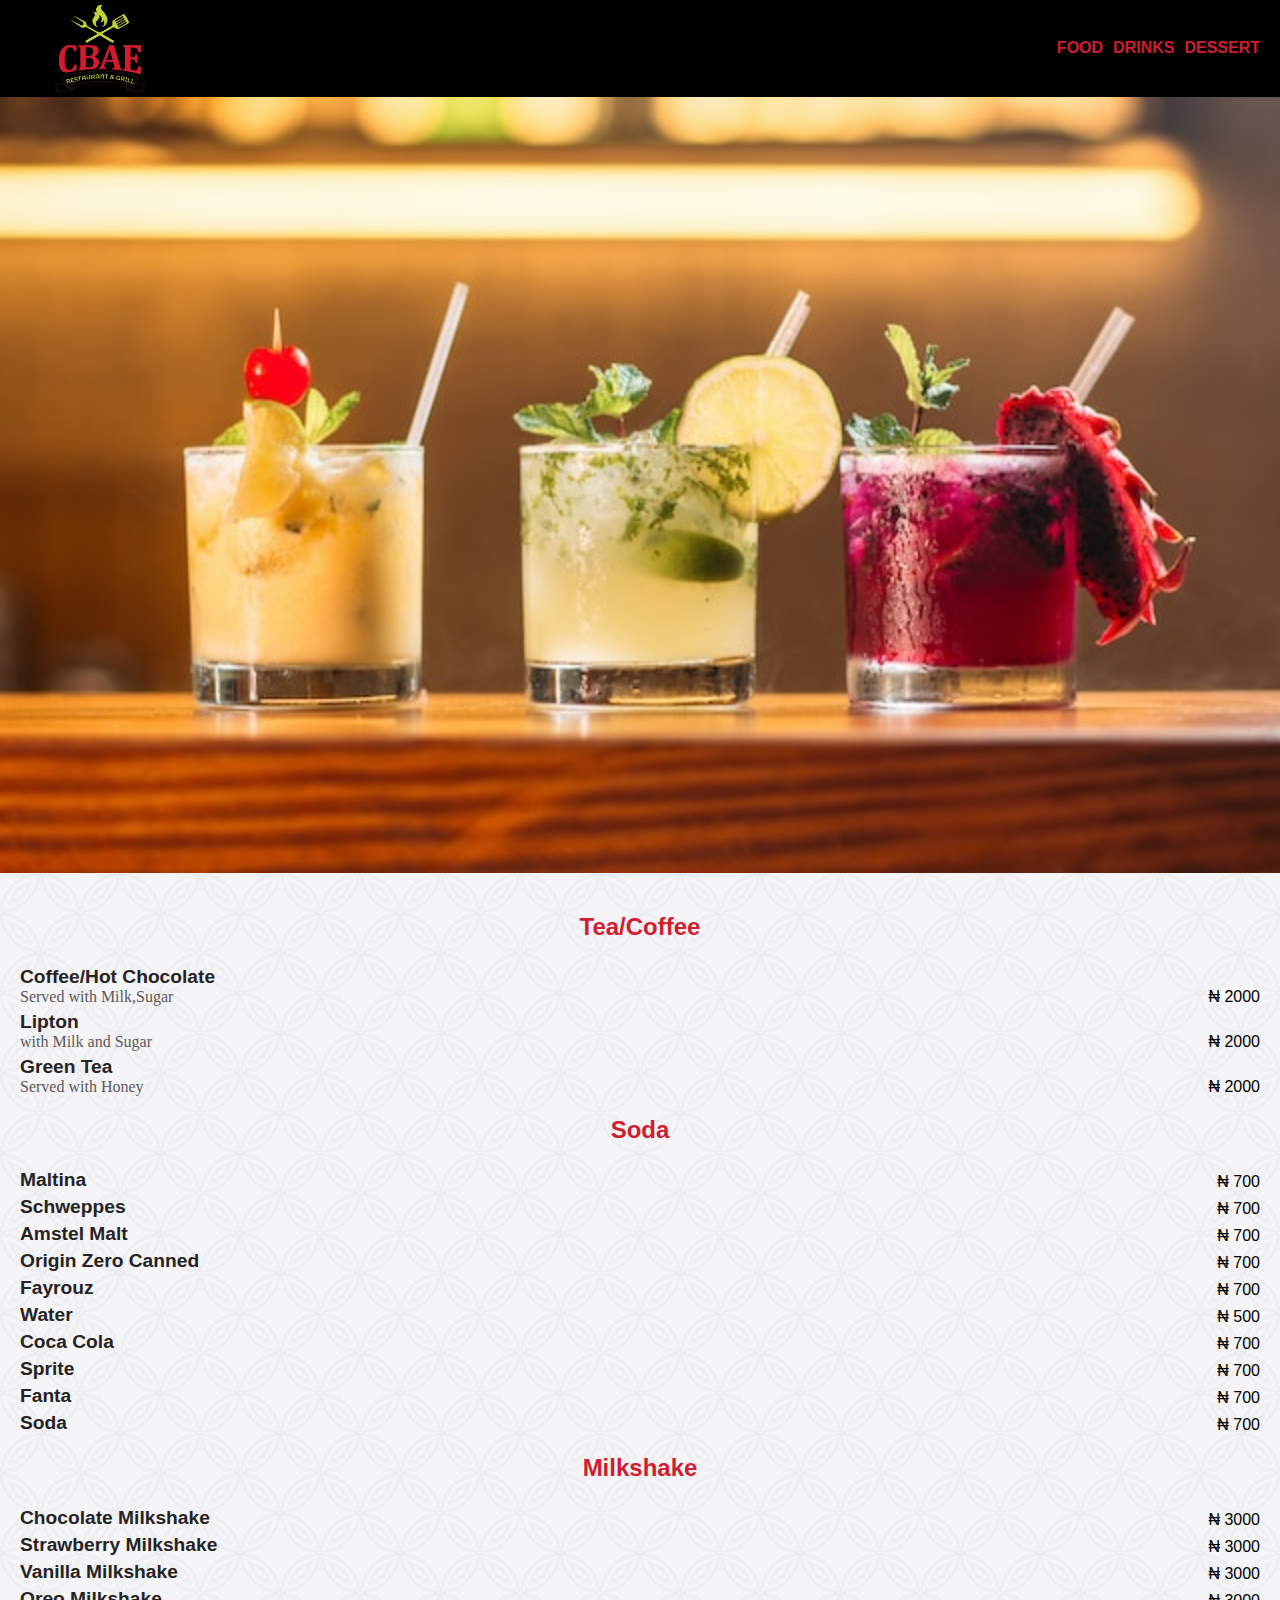
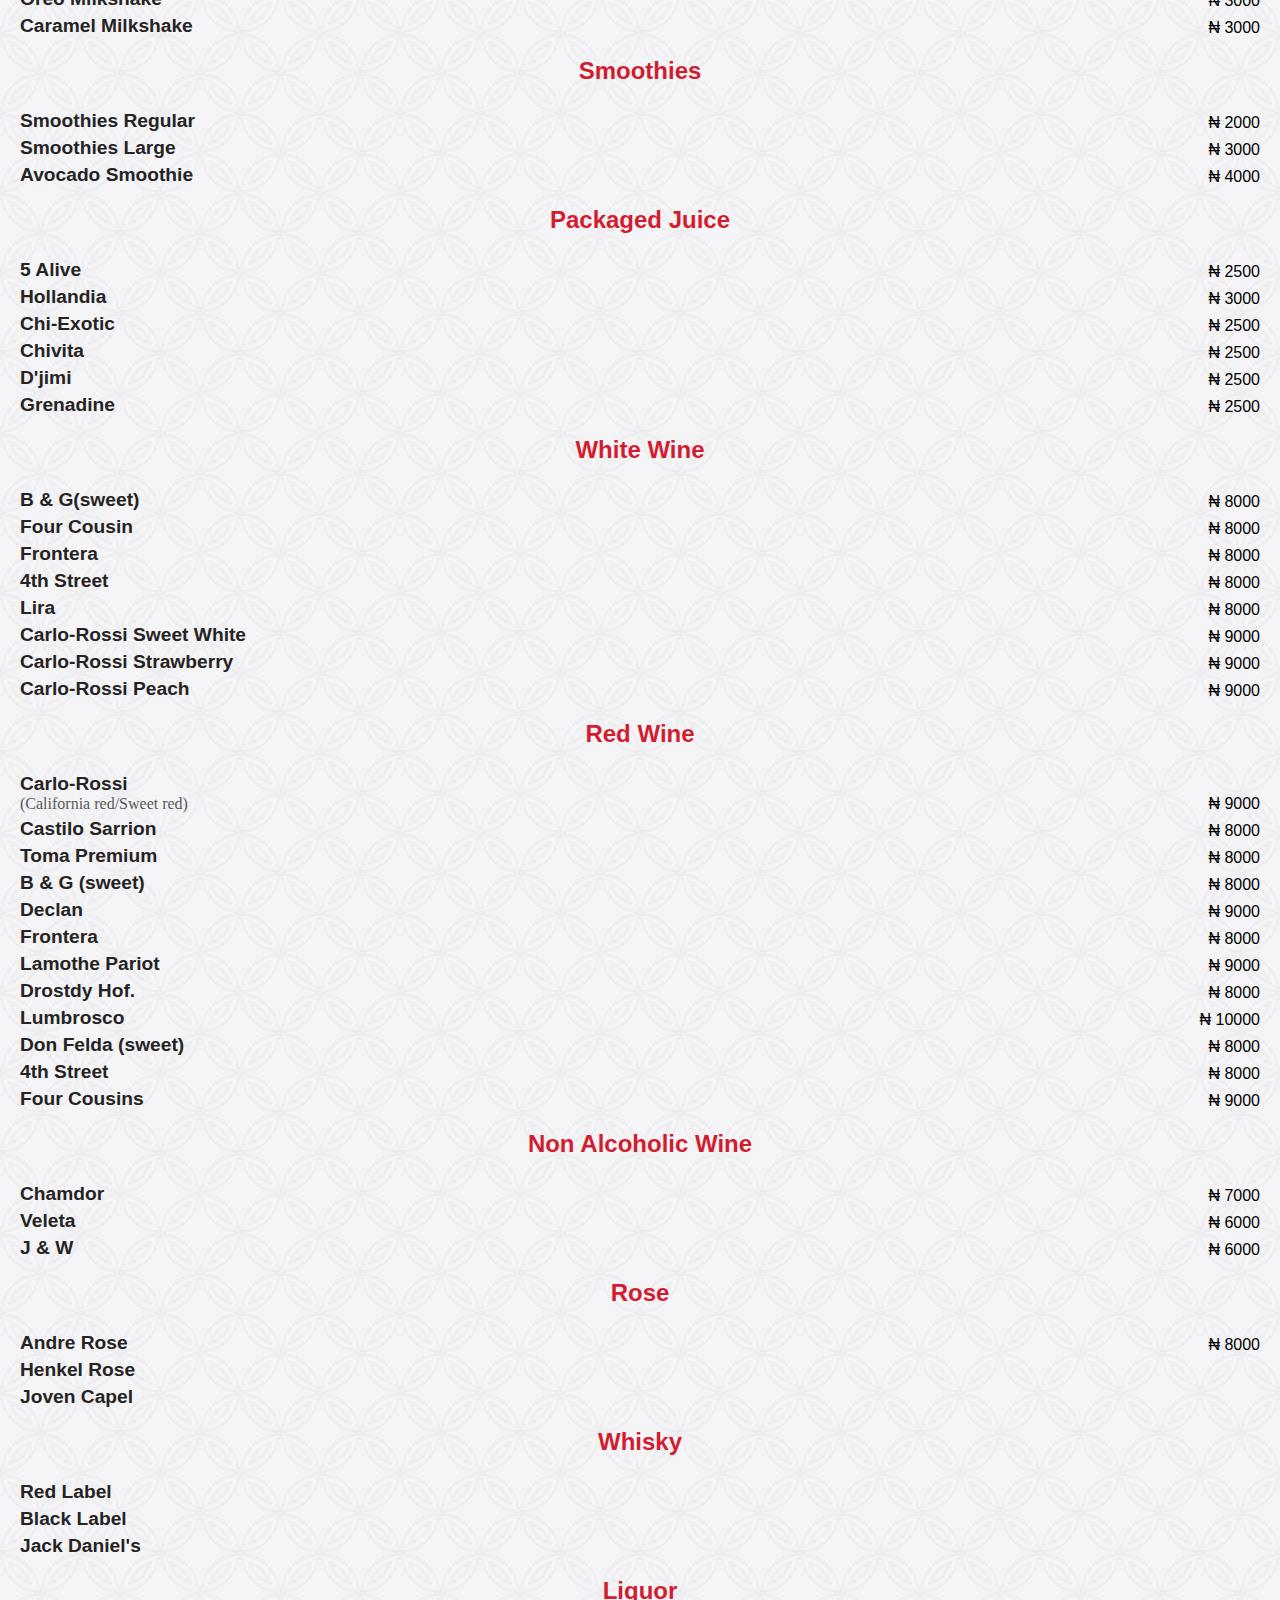
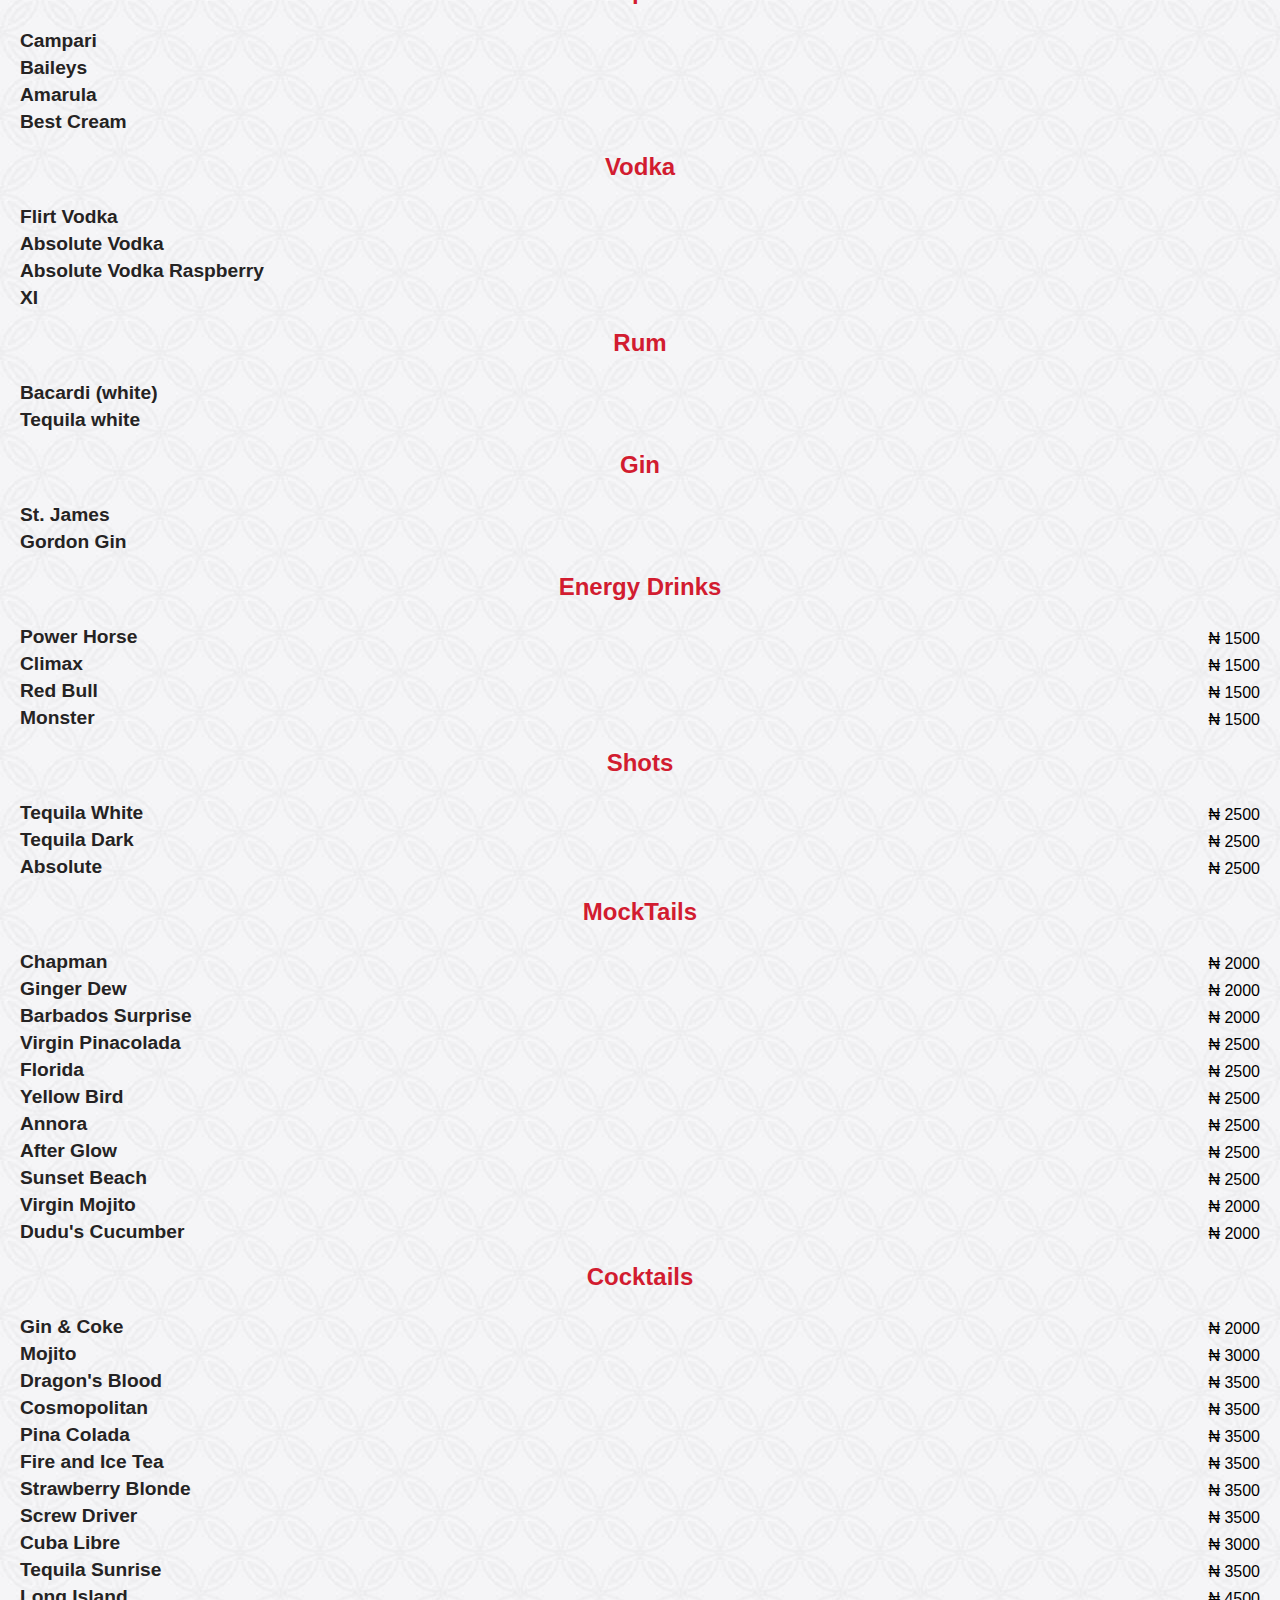
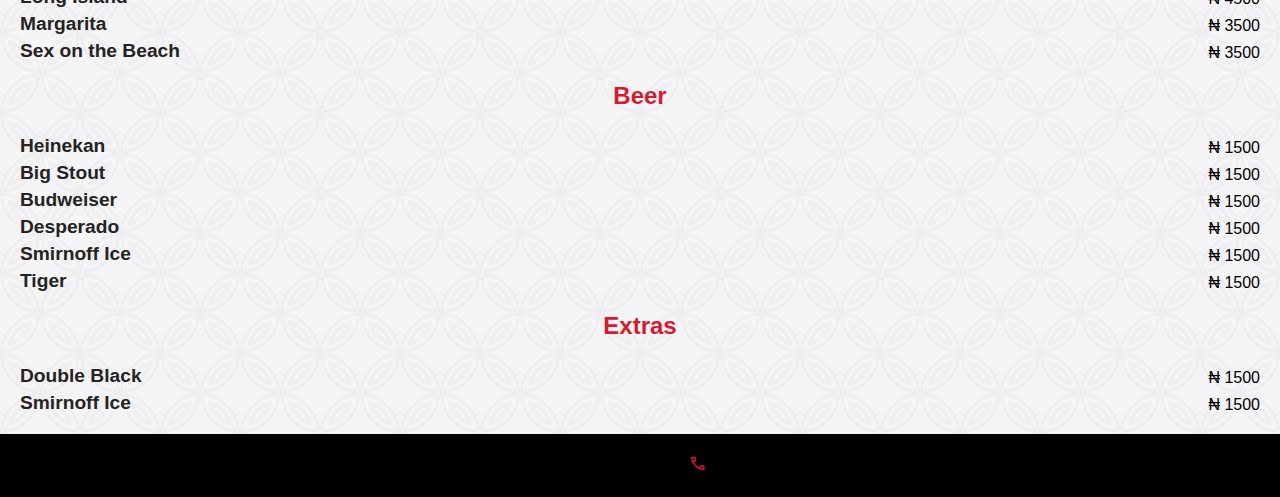
<file: drinks.html>
<!DOCTYPE html>
<html lang="en">
  <head>
    <meta charset="UTF-8">
    <meta http-equiv="X-UA-Compatible" content="IE=edge">
    <meta name="viewport" content="width=device-width, initial-scale=1.0">
    <link rel="stylesheet" href="https://cdnjs.cloudflare.com/ajax/libs/font-awesome/6.4.0/css/all.min.css" integrity="sha512-iecdLmaskl7CVkqkXNQ/ZH/XLlvWZOJyj7Yy7tcenmpD1ypASozpmT/E0iPtmFIB46ZmdtAc9eNBvH0H/ZpiBw==" crossorigin="anonymous" referrerpolicy="no-referrer" />
    <link rel="stylesheet" href="https://fonts.googleapis.com/css2?family=Material+Symbols+Outlined:opsz,wght,FILL,GRAD@20..48,100..700,0..1,-50..200" />
    <link rel="stylesheet" href="style.css">
    <title>CBAE MENU</title>
  </head>
<body>
  <!-- Smooth Scroll -->
  <div id="progress">
    <span id="progress-value">&#x1F815;</span>
  </div>

  
  <!-- NAV -->
  <nav>
    <img class="logo"src="images/CBAE RESTAURANT & GRILL MR JLIKA BOBO 2117.png" alt="logo">
    <div class="container-nav flex-navbar footer-nav">
      <ul class="nav-menu">
        <li class="nav-item"><a class='nav-link' href="index.html">FOOD</a></li>
        <li class="nav-item"><a class='nav-link' href="drinks.html">DRINKS</a></li>
        <li class="nav-item"><a class='nav-link' href="dessert.html">DESSERT</a></li>
      </ul>
      <ul class="menu-icon">
        <li><a href="https://www.instagram.com/cbaerestaurant.grill/"target="_blank"><i class="fa-brands fa-instagram"></i></a></li>
        <li><a href="tel:+23408133336868" target="_blank"><span class="material-symbols-outlined call">
          call</a>
          </span></li>
      </ul>

    </div>
  </nav>

  <div class="image">
    <img class="image-banner"src="images/drinks.jpg" alt="">
  </div>
  <main class="container">

    <!-- Tea/Coffee -->
    <h2 class="head-center">Tea/Coffee</h2>
    <div class="grid">
      <div class="flex">
        <div>
          <h4>Coffee/Hot Chocolate</h4>
          <p>Served with Milk,Sugar</p>
        </div>
        <span>&#8358; 2000</span>
      </div>
      <div class="flex">
        <div>
          <h4>Lipton</h4>
          <p>with Milk and Sugar</p>
        </div>
        <span>&#8358; 2000</span>
      </div>
      <div class="flex">
        <div>
          <h4>Green Tea</h4>
          <p>Served with Honey</p>
        </div>
        <span>&#8358; 2000</span>
      </div>
    </div>
    

    <!-- Beverages -->
    <h2 class="head-center">Soda</h2>
    <div class="grid">
        <div class="flex">
          <h4>Maltina</h4>
          <span>&#8358; 700</span>
        </div>
        <div class="flex">
          <h4>Schweppes</h4>
          <span>&#8358; 700</span>
        </div>
        <div class="flex">
          <h4>Amstel Malt</h4>
          <span>&#8358; 700</span>
        </div>
        <div class="flex">
          <h4>Origin Zero Canned</h4>
          <span>&#8358; 700</span>
        </div>  
        <div class="flex">
          <h4>Fayrouz</h4>
          <span>&#8358; 700</span>
        </div>
        <div class="flex">
          <h4>Water</h4>
          <span>&#8358; 500</span>
        </div>
        <div class="flex">
          <h4>Coca Cola</h4>
          <span>&#8358; 700</span>
        </div>
        <div class="flex">
          <h4>Sprite</h4>
          <span>&#8358; 700</span>
        </div>
        <div class="flex">
          <h4>Fanta</h4>
          <span>&#8358; 700</span>
        </div>
        <div class="flex">
          <h4>Soda</h4>
          <span>&#8358; 700</span>
        </div>
      
      </div>
    
      <!-- Milkshake -->
      <h2 class="head-center">Milkshake</h2>
      <div class="grid">
        <div class="flex">
          <h4>Chocolate Milkshake</h4>
          <span>&#8358; 3000</span>
        </div>
        <div class="flex">
          <h4>Strawberry Milkshake</h4>
          <span>&#8358; 3000</span>
        </div>
        <div class="flex">
          <h4>Vanilla Milkshake</h4>
          <span>&#8358; 3000</span>
        </div>
        <div class="flex">
          <h4>Oreo Milkshake</h4>
          <span>&#8358; 3000</span>
        </div>
        <div class="flex">
          <h4>Caramel Milkshake</h4>
          <span>&#8358; 3000</span>
        </div>
      </div>
      
      <!-- Smoothies -->
      <h2 class="head-center">Smoothies</h2>
      <div class="grid">
        <div class="flex">
          <h4>Smoothies Regular</h4>
          <span>&#8358; 2000</span>
        </div>
        <div class="flex">
          <h4>Smoothies Large</h4>
          <span>&#8358; 3000</span>
        </div>
        <div class="flex">
          <h4>Avocado Smoothie</h4>
          <span>&#8358; 4000</span>
        </div>
      </div>
    

    <!-- Packaged Juice -->
    <h2 class="head-center">Packaged Juice</h2>
    <div class="grid">
      <div class="flex">
        <h4>5 Alive</h4>
        <span>&#8358; 2500</span>
      </div>
      <div class="flex">
        <h4>Hollandia</h4>
        <span>&#8358; 3000</span>
      </div>
      <div class="flex">
        <h4>Chi-Exotic</h4>
        <span>&#8358; 2500</span>
      </div>
      <div class="flex">
        <h4>Chivita</h4>
        <span>&#8358; 2500</span>
      </div>
      <div class="flex">
        <h4>D'jimi</h4>
        <span>&#8358; 2500</span>
      </div>
      <div class="flex">
        <h4>Grenadine</h4>
        <span>&#8358; 2500</span>
      </div>
    </div>
    

    <!--White Wine  -->
    <h2 class="head-center">White Wine</h2>
    <div class="grid">
      <div class="flex">
        <h4>B & G(sweet)</h4>
        <span>&#8358; 8000</span>
      </div>
      <div class="flex">
        <h4>Four Cousin</h4>
        <span>&#8358; 8000</span>
      </div>
      <div class="flex">
        <h4>Frontera</h4>
        <span>&#8358; 8000</span>
      </div>
      <div class="flex">
        <h4>4th Street</h4>
        <span>&#8358; 8000</span>
      </div>
      <div class="flex">
        <h4>Lira</h4>
        <span>&#8358; 8000</span>
      </div>
      <div class="flex">
        <h4>Carlo-Rossi Sweet White</h4>
        <span>&#8358; 9000</span>
      </div>
      <div class="flex">
        <h4>Carlo-Rossi Strawberry</h4>
        <span>&#8358; 9000</span>
      </div>
      <div class="flex">
        <h4>Carlo-Rossi Peach</h4>
        <span>&#8358; 9000</span>
      </div>
    </div>
    

    <!-- Red Wine -->
    <h2 class="head-center">Red Wine</h2>
    <div class="grid">
      <div class="flex">
        <div>
          <h4>Carlo-Rossi</h4>
          <p>(California red/Sweet red)</p>
        </div>
        <span>&#8358; 9000</span>
      </div>
      <div class="flex">
        <h4>Castilo Sarrion</h4>
        <span>&#8358; 8000</span>
      </div>
      <div class="flex">
        <h4>Toma Premium</h4>
        <span>&#8358; 8000</span>
      </div>
      <div class="flex">
        <h4>B & G (sweet)</h4>
        <span>&#8358; 8000</span>
      </div>
      <div class="flex">
        <h4>Declan</h4>
        <span>&#8358; 9000</span>
      </div>
      <div class="flex">
        <h4>Frontera</h4>
        <span>&#8358; 8000</span> 
      </div>
      <div class="flex">
        <h4>Lamothe Pariot</h4>
        <span>&#8358; 9000</span>
      </div>
      <div class="flex">
        <h4>Drostdy Hof.</h4>
        <span>&#8358; 8000</span>
      </div>
      <div class="flex">
        <h4>Lumbrosco</h4>
        <span>&#8358; 10000</span>
      </div>
      <div class="flex">
        <h4>Don Felda (sweet)</h4>
        <span>&#8358; 8000</span>
      </div> 
      <div class="flex">
        <h4>4th Street</h4>
        <span>&#8358; 8000</span>
      </div> 
      <div class="flex">
        <h4>Four Cousins</h4>
        <span>&#8358; 9000</span>
      </div>  
    </div>

    <!-- Non Alcoholic Wine -->
    <h2 class="head-center">Non Alcoholic Wine</h2>
    <div class="grid">
      <div class="flex">
        <h4>Chamdor</h4>
        <span>&#8358; 7000</span>
      </div>
      <div class="flex">
        <h4>Veleta</h4>
        <span>&#8358; 6000</span>
      </div>
      <div class="flex">
        <h4>J & W</h4>
        <span>&#8358; 6000</span>
      </div>  
    </div>
    

    <!-- ROSE -->
    <h2 class="head-center">Rose</h2>
    <div class="grid">
      <div class="flex">
        <h4>Andre Rose</h4>
        <span>&#8358; 8000</span>
      </div>
        <h4>Henkel Rose</h4>
        <h4>Joven Capel</h4>
    </div>
  

    <!-- WHISKY -->
    <h2 class="head-center">Whisky</h2>
      <div class="grid">
        <h4>Red Label</h4>
        <h4>Black Label</h4>
        <h4>Jack Daniel's</h4>
      </div>
    

    <!-- LIQUOR -->
    <h2 class="head-center">Liquor</h2>
      <div class="grid">
        <h4>Campari</h4>
        <h4>Baileys</h4>
        <h4>Amarula</h4>
        <h4>Best Cream</h4>
      </div>
    
  

    <!-- VODKA -->
    <h2 class="head-center">Vodka</h2>
      <div class="grid">
        <h4>Flirt Vodka</h4>
        <h4>Absolute Vodka</h4>
        <h4>Absolute Vodka Raspberry</h4>
        <h4>XI</h4>
      </div>

    <!-- RUM -->
    <h2 class="head-center">Rum</h2>
    <div class="grid">
      <h4>Bacardi (white)</h4>
      <h4>Tequila white</h4>
    </div>

    <!-- GIN -->
    <h2 class="head-center">Gin</h2>
    <div class="grid">
      <h4>St. James</h4>
      <h4>Gordon Gin</h4> 
    </div>

    <!-- Energy Drinks -->
    <h2 class="head-center">Energy Drinks</h2>
    <div class="grid">
      <div class="flex">
        <h4>Power Horse</h4>
        <span>&#8358; 1500</span>
      </div>
      <div class="flex">
        <h4>Climax</h4>
        <span>&#8358; 1500</span>
      </div>
      <div class="flex">
        <h4>Red Bull</h4>
        <span>&#8358; 1500</span>
      </div>
      <div class="flex">
        <h4>Monster</h4>
        <span>&#8358; 1500</span>
      </div>
    </div>

    <!-- Shots -->
    <h2 class="head-center">Shots</h2>
    <div class="grid">
      <div class="flex">
        <h4>Tequila White</h4>
        <span>&#8358; 2500</span>
      </div>
      <div class="flex">
        <h4>Tequila Dark</h4>
        <span>&#8358; 2500</span>
      </div>
      <div class="flex">
        <h4>Absolute</h4>
        <span>&#8358; 2500</span>
      </div>  
    </div>

    <!-- MockTails -->
    <h2 class="head-center">MockTails</h2>
    <div class="grid">
        <div class="flex">
          <h4>Chapman</h4>
          <span>&#8358; 2000</span>
        </div>
        <div class="flex">
          <h4>Ginger Dew</h4>
          <span>&#8358; 2000</span>
        </div>
        <div class="flex">
          <h4>Barbados Surprise</h4>
          <span>&#8358; 2000</span>
        </div>
        <div class="flex">
          <h4>Virgin Pinacolada</h4>
          <span>&#8358; 2500</span>
        </div>
        <div class="flex">
          <h4>Florida</h4>
          <span>&#8358; 2500</span>
        </div>
        <div class="flex">
          <h4>Yellow Bird</h4>
          <span>&#8358; 2500</span>
        </div>
        <div class="flex">
          <h4>Annora</h4>
          <span>&#8358; 2500</span>
        </div>
        <div class="flex">
          <h4>After Glow</h4>
          <span>&#8358; 2500</span>
        </div>
        <div class="flex">
          <h4>Sunset Beach</h4>
          <span>&#8358; 2500</span>
        </div>
        <div class="flex">
          <h4>Virgin Mojito</h4>
          <span>&#8358; 2000</span>
        </div>
        <div class="flex">  
          <h4>Dudu's Cucumber</h4>
          <span>&#8358; 2000</span>
        </div>
      </div>
  
    <!-- Cocktails -->
    <h2 class="head-center">Cocktails</h2>
      <div class="grid">
        <div class="flex">
          <h4>Gin & Coke</h4>
          <span>&#8358; 2000</span>
        </div>
        <div class="flex">
          <h4>Mojito</h4>
          <span>&#8358; 3000</span>
        </div>
        <div class="flex">
          <h4>Dragon's Blood</h4>
          <span>&#8358; 3500</span>
        </div>
        <div class="flex">
          <h4>Cosmopolitan</h4>
          <span>&#8358; 3500</span>
        </div>
        <div class="flex">
          <h4>Pina Colada</h4>
          <span>&#8358; 3500</span>
        </div>
        <div class="flex">
          <h4>Fire and Ice Tea</h4>
          <span>&#8358; 3500</span>
        </div>
        <div class="flex">
          <h4>Strawberry Blonde</h4>
          <span>&#8358; 3500</span>
        </div>
        <div class="flex">
          <h4>Screw Driver</h4>
          <span>&#8358; 3500</span>
        </div>
        <div class="flex">
          <h4>Cuba Libre</h4>
          <span>&#8358; 3000</span>
        </div>
          <div class="flex">
            <h4>Tequila Sunrise</h4>
            <span>&#8358; 3500</span>
          </div>
          <div class="flex">
            <h4>Long Island</h4>
            <span>&#8358; 4500</span>
          </div>
        <div class="flex">
          <h4>Margarita</h4>
          <span>&#8358; 3500</span>
        </div>
        <div class="flex">
          <h4>Sex on the Beach</h4>
          <span>&#8358; 3500</span>
        </div>  
      </div>
    

    <!-- Beer -->
    <h2 class="head-center">Beer</h2>
    <div class="grid">
      <div class="flex">
        <h4>Heinekan</h4>
        <span>&#8358; 1500</span>
      </div>
      <div class="flex">
        <h4>Big Stout</h4>
        <span>&#8358; 1500</span>
      </div>
      <div class="flex">
        <h4>Budweiser</h4>
        <span>&#8358; 1500</span>
      </div>
      <div class="flex">
        <h4>Desperado</h4>
        <span>&#8358; 1500</span>
      </div>
      <div class="flex">
        <h4>Smirnoff Ice</h4>
        <span>&#8358; 1500</span>
      </div>
      <div class="flex">
        <h4>Tiger</h4>
        <span>&#8358; 1500</span>
      </div>  
    </div>
    <!-- Extras -->
      <h2 class="head-center">Extras</h2>
      <div class="grid">
        <div class="flex">
          <h4>Double Black</h4>
          <span>&#8358; 1500</span>
        </div>
        <div class="flex">
          <h4>Smirnoff Ice</h4>
          <span>&#8358; 1500</span>
        </div>
      </div>
  </main>

  <footer class="container">
    <ul>
      <li><a href="https://www.instagram.com/cbaerestaurant.grill/"target="_blank"><i class="fa-brands fa-instagram"></i></a></li>
      <li><a href="tel:+23408133336868" target="_blank"><span class="material-symbols-outlined call">
        call</a>
        </span></li>
    </ul>
  </footer>


<script src="index.js"></script>
</body>
</html>
</file>
<file: style.css>
*{
  box-sizing: border-box;
  padding: 0;
  margin:0;
  font-family: 'Helvetica';
}

html {
  scroll-behavior: smooth;
}


/* UTILITIES */
.container{
  padding: 20px;
}
.flex{
  display: flex;
  justify-content: space-between;
  align-items: flex-end;
  gap: 10px;
 }
 .head-center{
  text-align: center;
  padding: 20px;
}
h2{
color: #D21C30;
margin: 0 auto;
}

h4{
  font-size: 1.2em;
  margin-top: 5px;
  color: #252323;
}
p{
  font-family: 'sans-serif';
  color: #595959;
}



main{
  background-image: url('images/background.jpg');
}

/* NAV-BAR */
.nav-menu{
  width: 100%;
  padding: 10px;
  gap: 10px;
  list-style-type: none;
  display: flex;
  justify-content: flex-end;

}

nav{
  width: 100%; 
  display: flex;
  justify-content: center;
  align-items: center;
  background-color: black;
}
.container-nav{
  padding: 10px;
  width: 1200px;
}
.flex-navbar{
  display: flex;
  justify-content: space-between;
  align-items: center;
}
.nav-link{
  color: #D21C30;
  list-style-type: none;
  text-decoration: none;
  font-weight: bold;
}
nav ul{
  width: 20%;
  list-style-type: none;
  justify-self: space-evenly;
}
.menu-icon{
  display: none;
}


/* IMAGES */
img{
  width:70px;
  padding: 5px;
}
.image-banner{
  width: 100%;
  height: auto;
  object-fit: cover;
  padding: 0;
  vertical-align: top;
}
footer{
  background-color: black;
}

footer ul{
  display: flex;
  justify-content: space-around;
  width: 20%;
  margin: 0 auto;
}

/* Phone and Instagram Footer Icon Color */
.fa-instagram,.call{
  color:#D21C30;
  font-size: 1.2em;
}

.logo{
  width: 100px;
  margin-left: 50px;
}
   /* Scroll Bar */
   #progress {
    position: fixed;
    bottom: 60px;
    right: 1px;
    height: 40px;
    width: 40px;
    display: none;
    place-items: center;
    border-radius: 50%;
    box-shadow: 0 0 5px rgba(0, 0, 0, 0.2);
    cursor: pointer;
  }
  #progress-value {
    display: block;
    border-radius: 50%;
    height: calc(100% - 15px);
    width: calc(100% - 15px);
    display: grid;
    place-items: center;
    font-size: 25px;
    color:#595959;
  }
    


/* MEDIA QUERIES */

@media only screen and (min-width:300px)and (max-width: 767px){

  .logo{
    width: 70px;
    margin-right:300px;
    padding: 5px;
  }
  .container{
    padding:10px 30px 50px 30px;
  }
  .container-nav{
    padding: 10px;
    width: 100%;
  }
  /* Nav */
  .footer-nav{
    position: fixed;
    bottom: 0;
    background-color:black;
    height: 5%;
    width: 100%;
    padding: 20px;
    display: flex;
    justify-content: space-evenly;
  }

  .menu-icon{
    display: block;
    display: flex;
    align-items: center;
    justify-content: space-between;
  }
  footer{
    display: none;
  }
  .grid{
    grid-template-columns:repeat(1,1fr);
    text-align: justify;
    grid-row-gap:20px;
   }

  /* MENU TAB CHANGE */
  nav ul li a{
    text-decoration: none;
    padding: 0.3em;
    font-size: 18px;
    -webkit-transition: all .3s ease-out;
    transition: all .3s ease-out;
  }
  li a:is(:link,:active,:visited){
    color:gray;
  }
  nav ul li a:is(:link,:active,:visited).active{
    color:#C0D339;
  }


}
</file>
